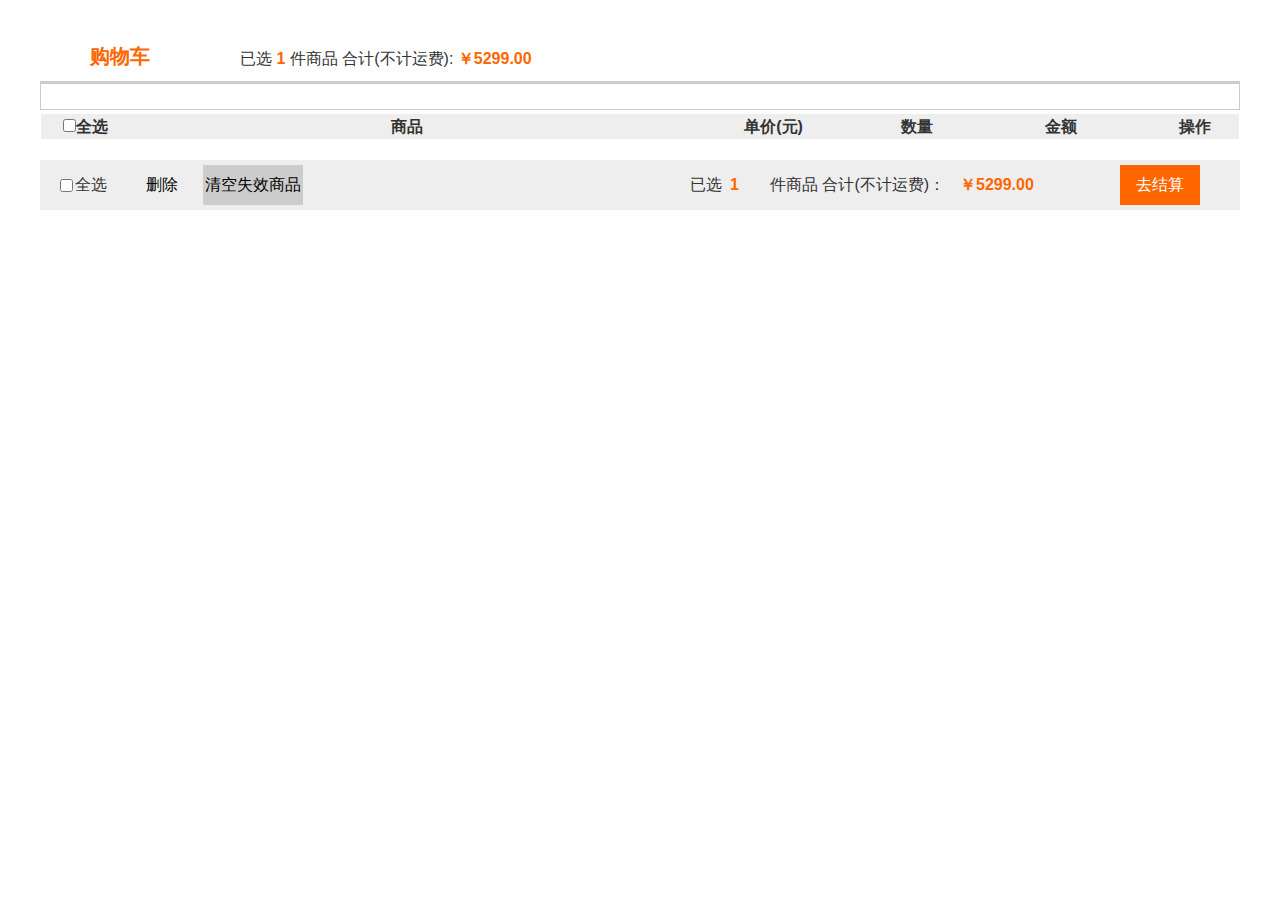
<file: public/cart.html>
<!DOCTYPE html>
<html lang="en">
<head>
	<meta charset="UTF-8">
	<meta name="viewport" content="width=device-width, initial-scale=1.0">
	<meta http-equiv="X-UA-Compatible" content="ie=edge">
	<title>Document</title>
  <link href="./AmazeUI-2.4.2/assets/css/amazeui.css" rel="stylesheet" type="text/css" />
	<link rel="stylesheet" href="./css/cart.css">
	<link rel="stylesheet" href="./css/base.css">

</head>
<body>
	<header id="header"></header>
		
	<div class="cart-all">
		<div class="cart-top">
			<h5>购物车</h5>
			<nav>
				<span>已选</span>
				<span>1</span>
				<span>件商品 合计(不计运费):</span>
				<span>￥5299.00</span>
			</nav>
		</div>
		<table id="cart" class="table">
			<thead>
				<tr>
					<th>
						<input type="checkbox"><span>全选</span>
					</th>
					<th>商品</th>
					<th>单价(元)</th>
					<th>数量</th>
					<th>金额</th>
					<th>操作</th>
				</tr>
			</thead>
		</table>
		<div class="table-list" id="table-list">
		<!--<div class="table-item1" id="table-item1">
				<div>
					<input type="checkbox">
				</div>
				<div class="table-product">
						<a href="#">
							<img src="./images/01_small.jpg" alt="">
						</a>
					<div class="cart-details">
						<a href="#">戴尔DELL灵越燃7000 R1525S 14.0英寸轻薄窄边框笔记本电脑(i5-7200U 4G 128GSSD+500G 940MX 2G独显 FHD)银
						<p>
							<span>
								规格:
							</span>
							<span>
								【流光银】i5-7200u 4G 128 500G
							</span>
						</p>
						</a>
					</div>
					<div class="cart-price">
						<h6>悦桔专享价</h6>
						<P>￥5299.00</P>
					</div>
					<div class="cart-button">
						<button type="button">-</button>
						<input type="text" value="1">
						<button type="button">+</button>
					</div>
					<div class="cart-sum">
						<span>￥5299.00</span>
					</div>
					<div class="cart-delete">
						<a href="#">删除</a>
					</div>
				</div>
			</div>-->
			</div>	
		<div id="cart-footer" class="cart-footer">
			<span>
				<input type="checkbox"><span>全选</span>
				<a href="#">删除</a>
				<a href="#">清空失效商品</a>
			</span>
			<nav>
				<span>已选</span>
				<span>1</span>
				<span>件商品 合计(不计运费)：</span>
				<span>￥5299.00</span>
			</nav>
			<a href="#">去结算</a>
		</div>
	</div>



	<footer id="footer"></footer>
  <script src="./js/jquery-1.11.3.js"></script>
  <script src="js/header.js"></script>
	<script src="js/footer.js"></script>
	<script src="js/cart.js"></script>

</body>
</html>
</file>
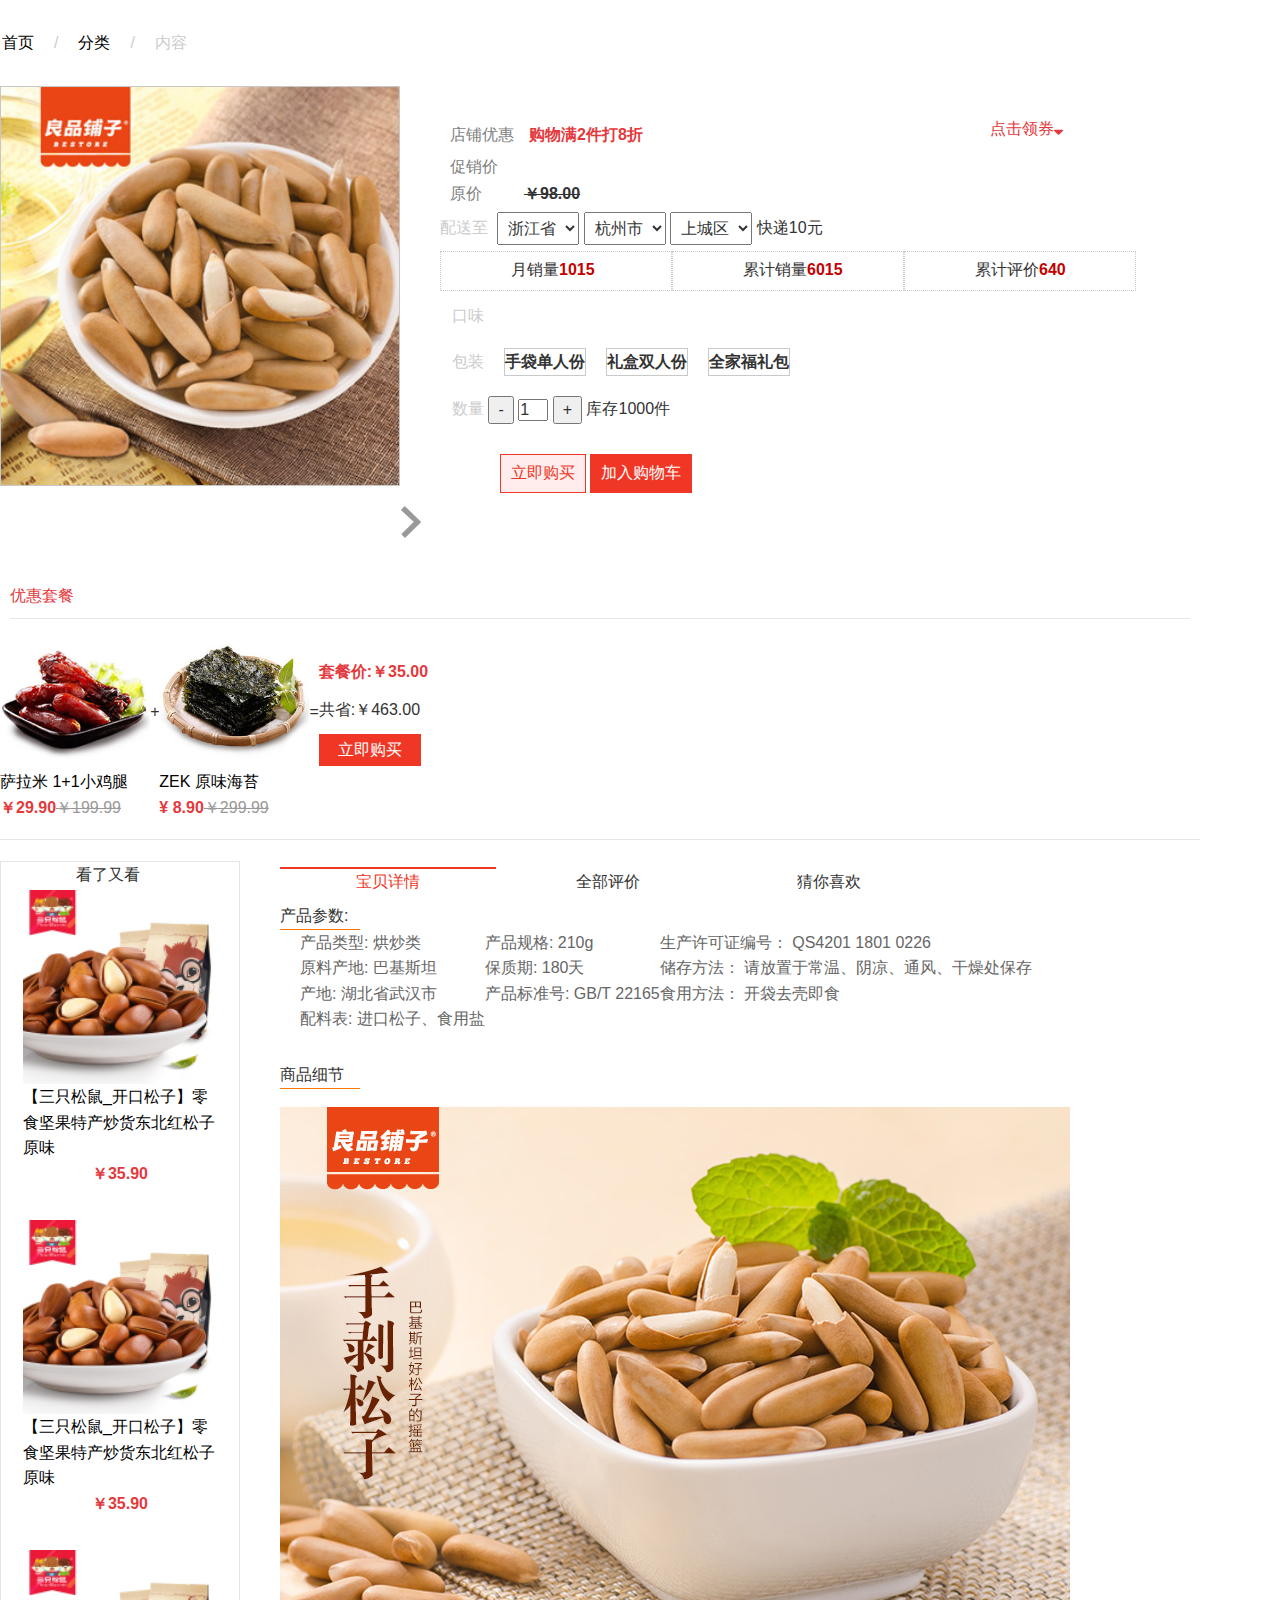
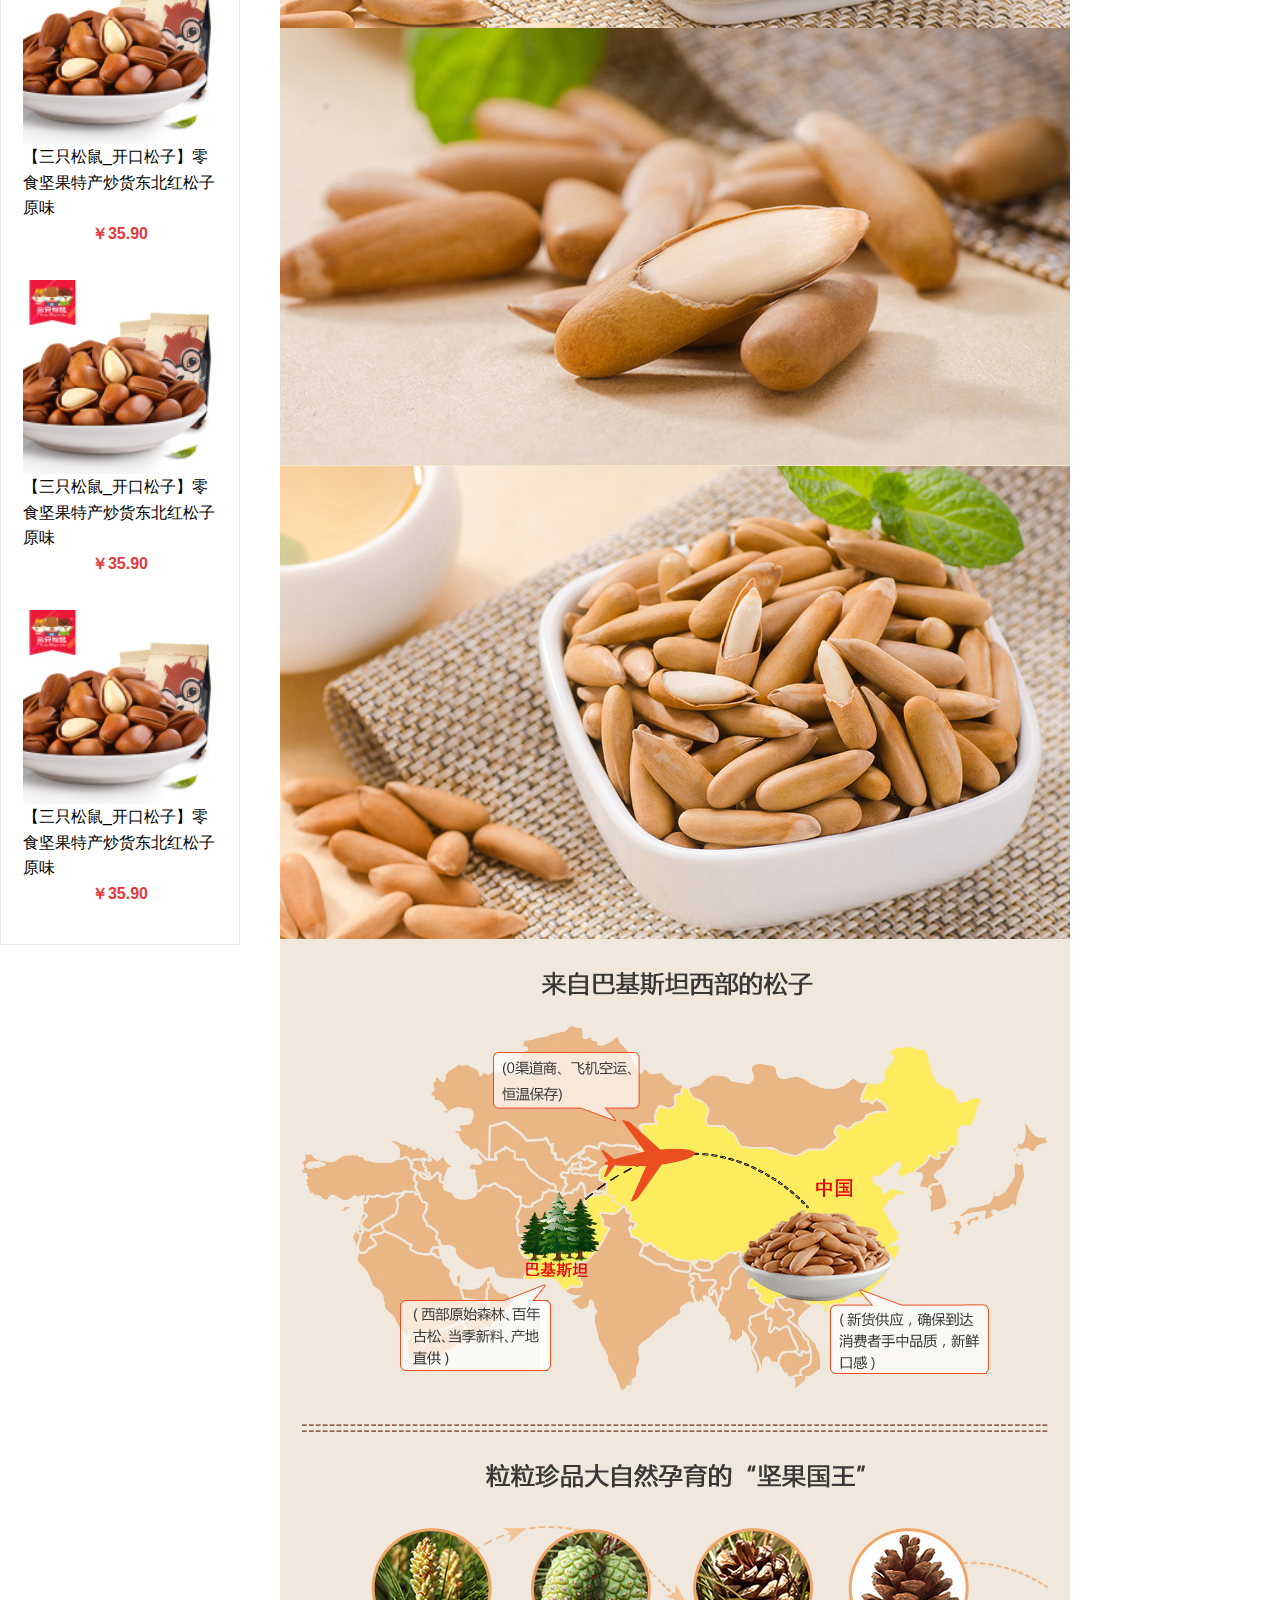
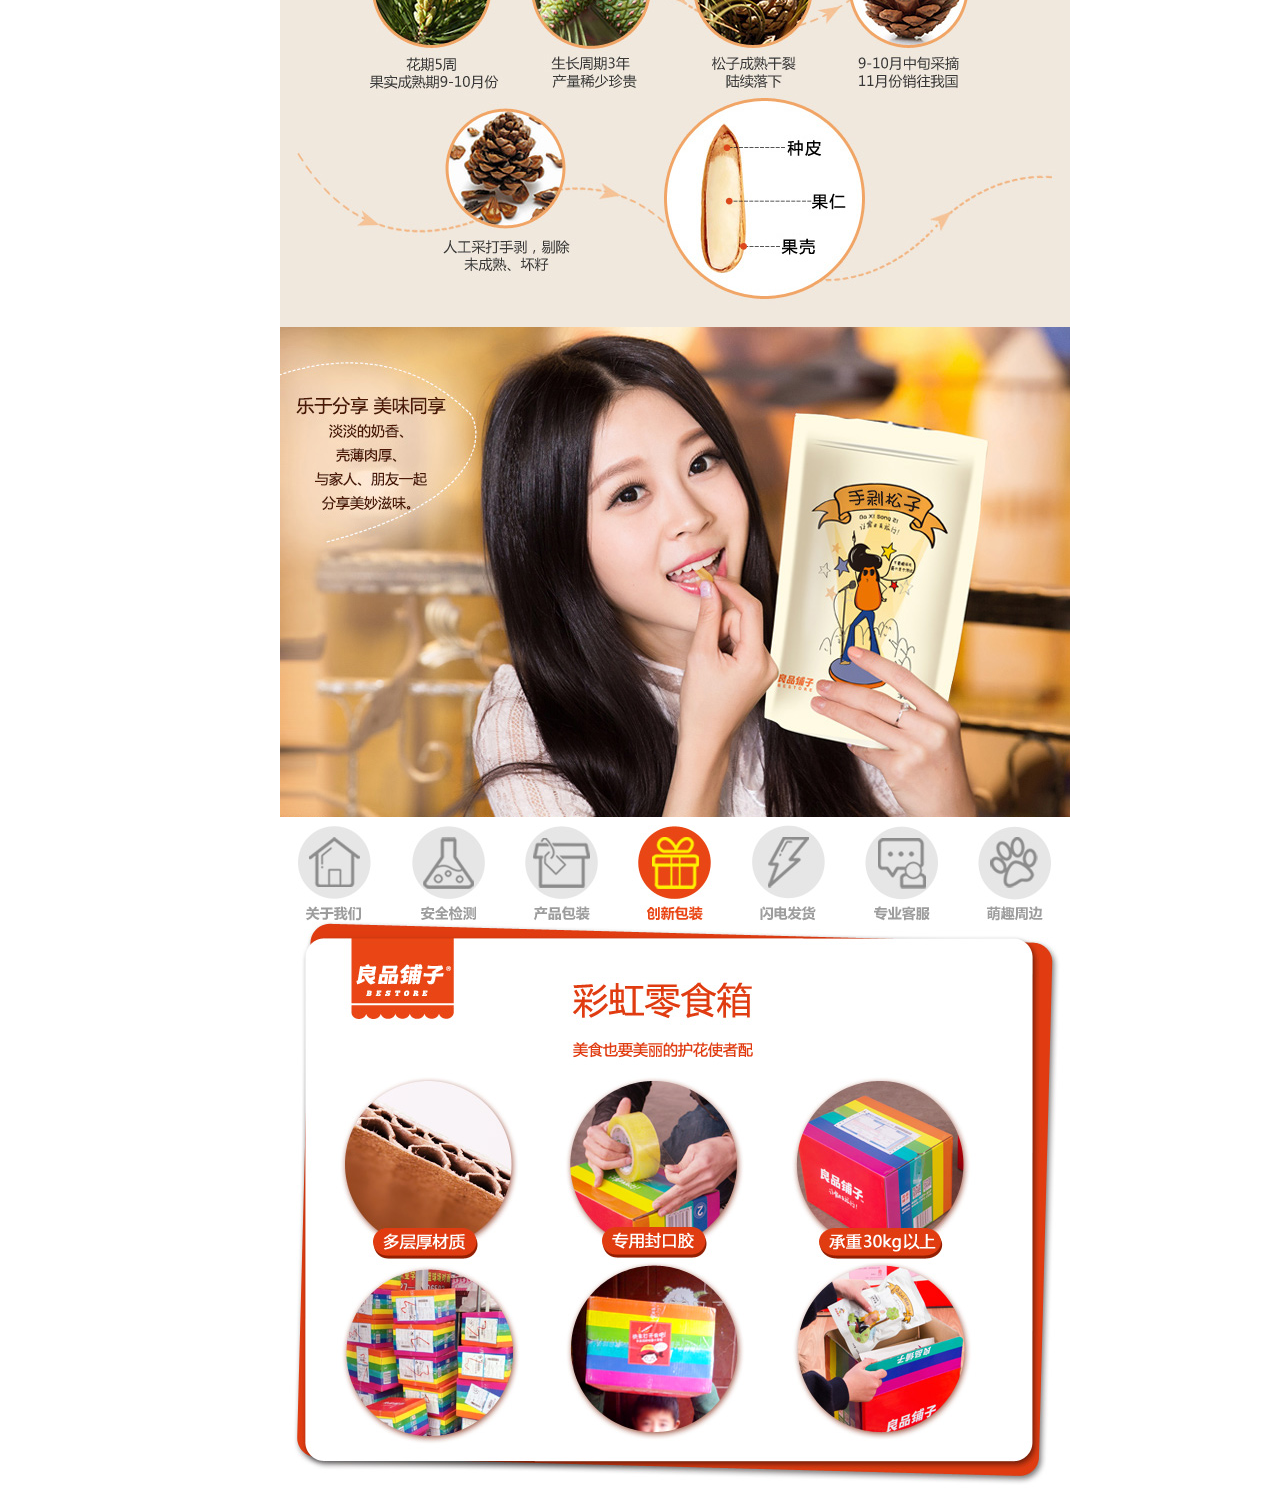
<file: public/introduction.html>
<!DOCTYPE html>
<html lang="en">
<head>
  <meta charset="UTF-8">
  <meta name="viewport" content="width=device-width, initial-scale=1.0">
  <meta http-equiv="X-UA-Compatible" content="ie=edge">
  <title>商品详情页</title>
  <link href="./AmazeUI-2.4.2/assets/css/amazeui.css" rel="stylesheet" type="text/css" />
  <link rel="stylesheet" href="./css/introduction.css">
		<link rel="stylesheet" href="./css/base.css">
</head>
<body>
    <header id="header">
    </header>
    <div class="intro-list">
      <ol>
        <li><a href="#">首页</a></li>
        <li><a href="#">分类</a></li>
        <li><a href="#">内容</a></li>
      </ol>
    </div>
    <div class="intro-all">
      <div class="intro-left" id="intro-img">
        <div class="img-md"> 
          <img src="./images/01_mid.jpg" alt="">
        </div>
        <div id="mask" class="d-none"></div>
        <div id="super-mask"></div>
        <div class="img-lg d-none" id="div-lg">
         <!--<img src="./images/01.jpg" alt="" class="img-large">-->
        </div>
        <img src="images/hover-prev.png" alt="" class="prev">
        <div class="img-list">
          <div>
            <!--<img src="images/01_small.jpg" data-md="images/01_mid.jpg" data-lg="images/01_big.jpg">-->
          </div>
        </div>
        <img src="images/hover-next.png" alt="" class="next">
      </div>
      <div class="intro-right" id="details">
        <div class="intro-right-title"></div>
        <div class="intro-right-main">
          <div><span>店铺优惠</span><b>购物满2件打8折</b></div> 
          <div><span>促销价</span><b></b></div>
          <div><span>原价</span><b>￥98.00</b></div>
          <div class="intro-select"><span>配送至</span>
            <select name="" id="">
              <option value="a">浙江省</option>
              <option value="b">江苏省</option>
            </select>
            <select name="" id="">
              <option value="a">杭州市</option>
              <option value="b">苏州市</option>
            </select>
            <select name="" id="">
              <option value="a">上城区</option>
              <option value="b">姑苏区</option>
            </select>
            <span>快递10元</span>
          </div>
          <div class="intro-count"><span>月销量<b>1015</b></span><span>累计销量<b>6015</b></span><span>累计评价<b>640</b></span></div>
          <div class="intro-taste"><span>口味</span><span id="choose"></span></div>
          <div class="intro-leixing"><span>包装</span><b>手袋单人份</b><b>礼盒双人份</b><b>全家福礼包</b></div>
          <div class="intro-addcount"><span>数量</span>
            <input type="button" value="-">
            <input type="text" value="1" style="width:30px;">
            <input type="button" value="+">
            <span>库存1000件</span>
          </div>
          <div class="intro-quickbuy">
            <button><a href="#">立即购买</a></button>
            <button><a href="#">加入购物车</a></button>
          </div>
          <div class="intro-getticket"><a href="#">点击领券<i class="am-icon-sort-down"></i></a></div>
        </div>
      </div>
    </div>
    <!--优惠套餐-->
    <div class="match">
      <div class="match-title">优惠套餐</div>
      <div class="match-comment">
        <div class="match-com1 fl">
          <div><a href="#"><img src="./images/cp.jpg" alt=""></a></div>
          <div><a href="#">萨拉米 1+1小鸡腿</a></div>
          <div><b>￥29.90</b><span>￥199.99</span></div>
        </div>
        <div class="match-com2 fl"><i>+</i></div>
        <div class="match-com3 fl">
          <div><a href="#"><img src="./images/cp2.jpg" alt=""></a></div>
          <div><a href="#">ZEK 原味海苔</a></div>
          <div><b>¥ 8.90</b><span>￥299.99</span></div>
        </div>
        <div class="match-com4 fl"><i>=</i></div>
        <div class="match-com5 fl">
          <div><span>套餐价:</span><span>￥35.00</span></div>
          <div><span>共省:</span><span>￥463.00</span></div>
          <div><a href="#">立即购买</a></div>
        </div>
        <table class="clear"></table>
      </div>
    </div>
    <!--看了又看-->
    <div class="see-more">
      <div class="see-more-left">
        <div>看了又看</div>
        <div>
          <div><a href="#"><img src="./images/browse1.jpg" alt=""></a></div>
          <div><a href="#">【三只松鼠_开口松子】零食坚果特产炒货东北红松子原味</a></div>
          <div><strong>￥35.90</strong></div>
        </div>
        <div>
          <div><a href="#"><img src="./images/browse1.jpg" alt=""></a></div>
          <div><a href="#">【三只松鼠_开口松子】零食坚果特产炒货东北红松子原味</a></div>
          <div><strong>￥35.90</strong></div>
        </div>      <div>
          <div><a href="#"><img src="./images/browse1.jpg" alt=""></a></div>
          <div><a href="#">【三只松鼠_开口松子】零食坚果特产炒货东北红松子原味</a></div>
          <div><strong>￥35.90</strong></div>
        </div>      <div>
          <div><a href="#"><img src="./images/browse1.jpg" alt=""></a></div>
          <div><a href="#">【三只松鼠_开口松子】零食坚果特产炒货东北红松子原味</a></div>
          <div><strong>￥35.90</strong></div>
        </div>      <div>
          <div><a href="#"><img src="./images/browse1.jpg" alt=""></a></div>
          <div><a href="#">【三只松鼠_开口松子】零食坚果特产炒货东北红松子原味</a></div>
          <div><strong>￥35.90</strong></div>
        </div>
      </div>
      <div class="see-more-right">
        <div class="see-more-title">
          <span>宝贝详情</span>
          <span>全部评价</span>
          <span>猜你喜欢</span>
        </div>
        <div class="see-more-product">
          <div>产品参数:</div>
          <div class="fl">
            <div>产品类型:&nbsp;烘炒类</div>
            <div>原料产地:&nbsp;巴基斯坦</div>
            <div>产地:&nbsp;湖北省武汉市</div>
            <div>配料表:&nbsp;进口松子、食用盐</div>
          </div>
          <div class="fl">
            <div>产品规格:&nbsp;210g</div>
            <div>保质期:&nbsp;180天</div>
            <div>产品标准号:&nbsp;GB/T 22165</div>
          </div>
          <div class="fl">
            <div>生产许可证编号：&nbsp;QS4201 1801 0226</div>
            <div>储存方法：&nbsp;请放置于常温、阴凉、通风、干燥处保存 </div>
            <div>食用方法：&nbsp;开袋去壳即食</div>
          </div>
          <div class="product-details">
            <div>商品细节</div>
            <div>
              <img src="./images/tw1.jpg" />
              <img src="./images/tw2.jpg" />
              <img src="./images/tw3.jpg" />
              <img src="./images/tw4.jpg" />
              <img src="./images/tw5.jpg" />
              <img src="./images/tw6.jpg" />
              <img src="./images/tw7.jpg" />
            </div>
          </div>
          <table class="clear"></table>
        </div>
      </div>
    </div> 
    <script src="js/jquery-1.11.3.js"></script>
    <script src="js/header.js"></script>
    <script src="js/details.js"></script>
</body>
</html>
</file>
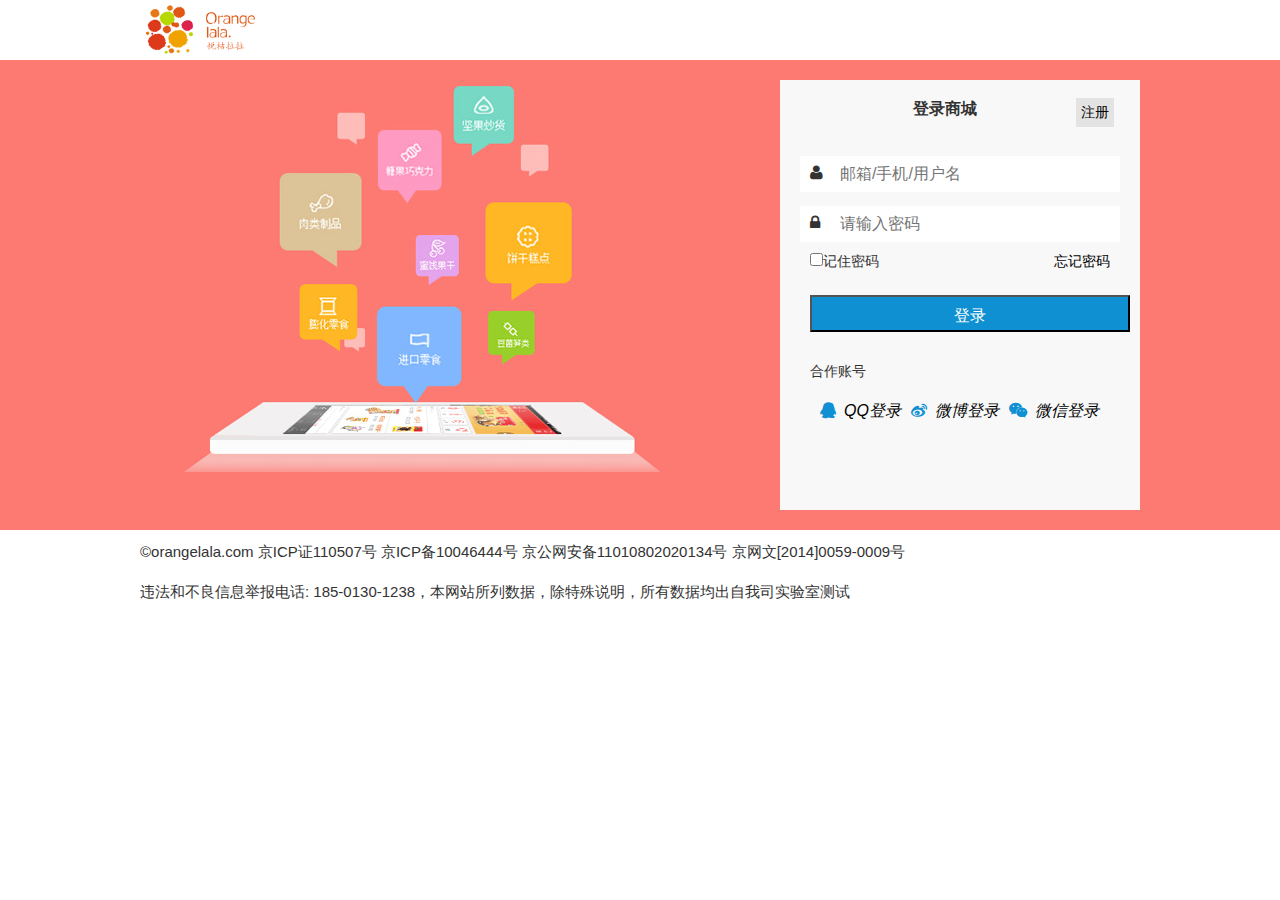
<file: public/login.html>
<!DOCTYPE html>
<html lang="en">
<head>
  <meta charset="UTF-8">
  <meta name="viewport" content="width=device-width, initial-scale=1.0">
  <meta http-equiv="X-UA-Compatible" content="ie=edge">
  <title>登录</title>
  <link rel="stylesheet" href="./css/login.css">
  <link rel="stylesheet" href="./AmazeUI-2.4.2/assets/css/amazeui.css" />
		<link rel="stylesheet" href="./css/base.css">
</head>
<body>
  <div class="top"><a href=""><img src="./images/logobig.png" alt=""></a></div>
  <div class="middle">
    <div class="middle-two">
      <div class="middle-left fl">
        <img src="./images/big.jpg" alt="">
        <div class="clear"></div>
      </div>
      <div class="middle-right fr">
        <h3 class="middle-login fr">登录商城<a href="#" class="fr">注册</a></h3>
        <div class="clear"></div>
        <div class="middle-form">
          <form>
            <div class="user-name">
              <label for="user"><i class="am-icon-user"></i></label>
              <input type="text" id="user" placeholder="邮箱/手机/用户名" class="uname" name="uname">
            </div>
            <div class="user-pass">
              <label for="password"><i class="am-icon-lock"></i></label>
              <input type="password" id="password" placeholder="请输入密码" class="upwd" name="upwd">
            </div>
          </form>
        </div>
        <div class="middle-upwd">
          <label for="remember-me"><input type="checkbox" id="remember-me">记住密码</label>
          <a href="#" class="forget-upwd">忘记密码</a>
          <input type="button" value="登录" class="login">
        </div>
        <div class="partner">
          <h3>合作账号</h3>
          <div class="partner-list fl">
            <div class="fl"><a href="#"><span class="am-icon-qq"><i>QQ登录</i></span></a></div>
            <div class="fl"><a href="#"><span class="am-icon-weibo"><i>微博登录</i></span></a></div>
            <div class="fl"><a href="#"><span class="am-icon-weixin"><i>微信登录</i></span></a></div>
            <div class="clear"></div>
          </div>
        </div>
      </div>
        <div class="clear"></div>
    </div>
  </div>
  <div class="copy-bottom">&copy;orangelala.com 京ICP证110507号 京ICP备10046444号 京公网安备11010802020134号 京网文[2014]0059-0009号</div>
  <div class="copy-bottom">违法和不良信息举报电话: 185-0130-1238，本网站所列数据，除特殊说明，所有数据均出自我司实验室测试</div>
  <script src="js/jquery-3.2.1.js"></script>
  <script src="js/login.js"></script>
</body>
</html>
</file>
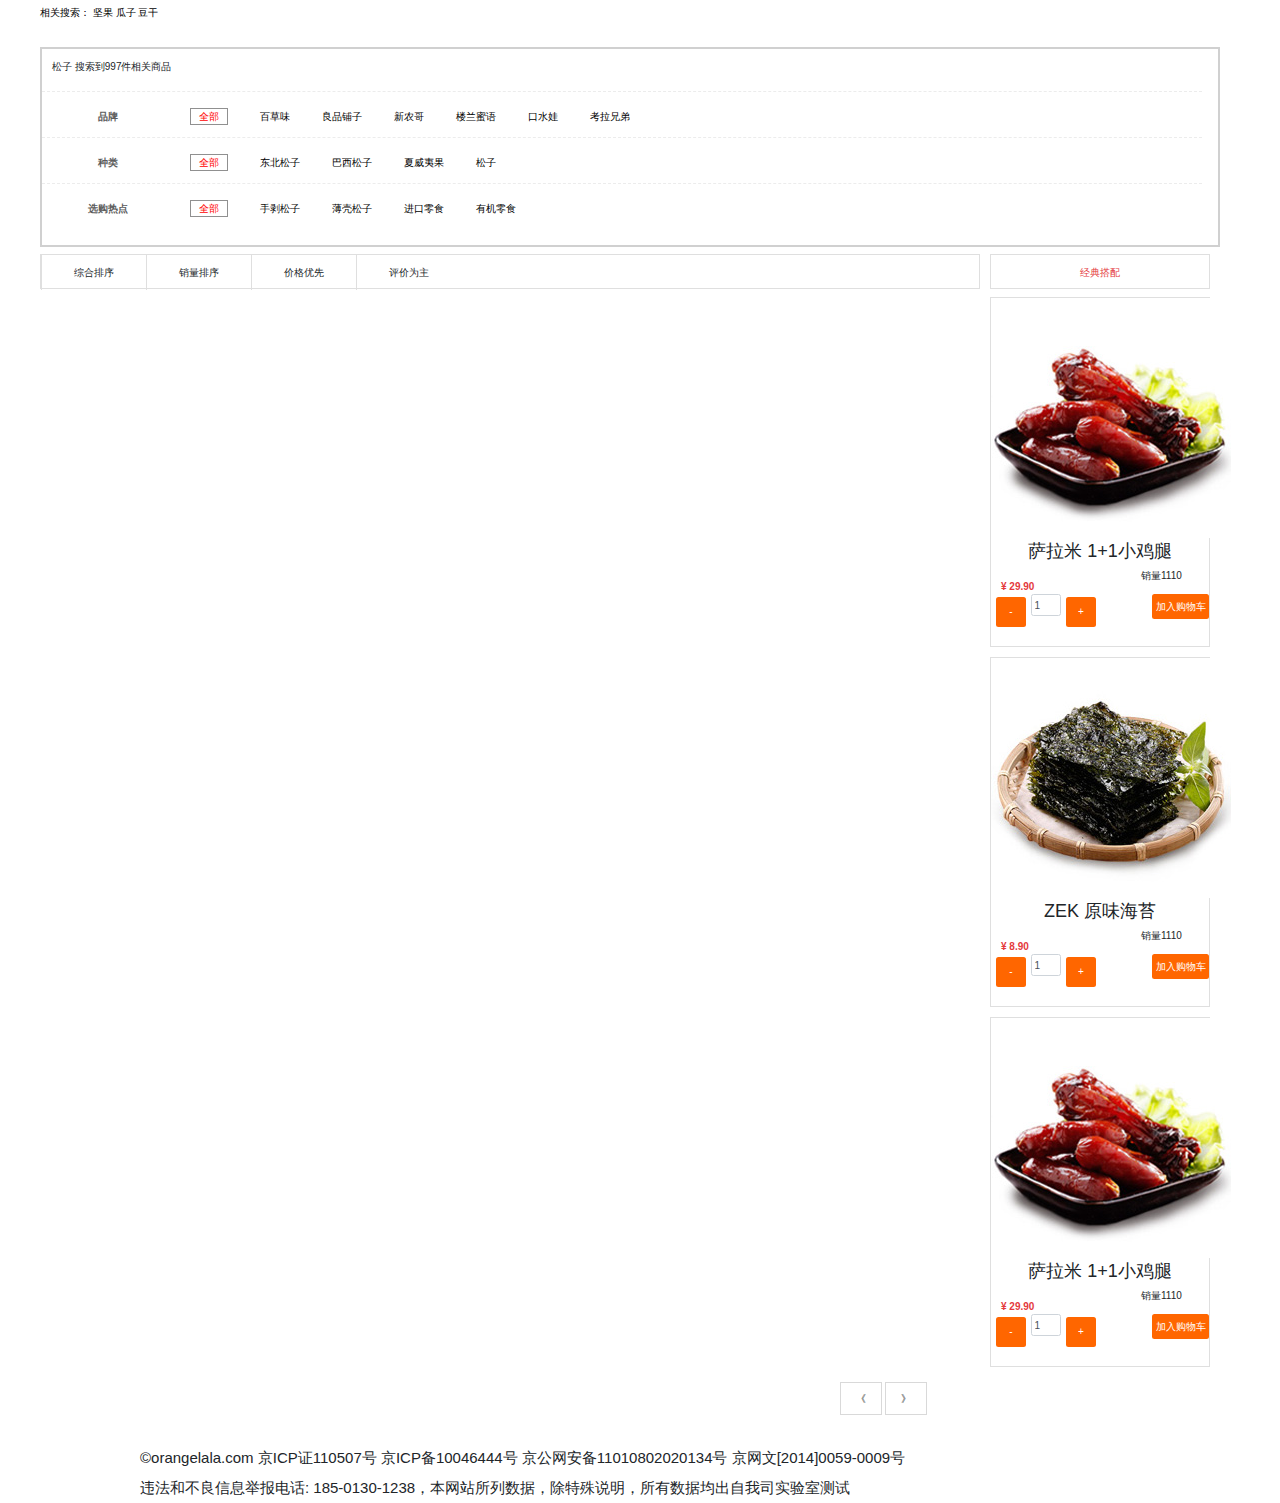
<file: public/products.html>
<!DOCTYPE html>
<html lang="en">
<head>
  <meta charset="UTF-8">
  <meta name="viewport" content="width=device-width, initial-scale=1.0">
  <meta http-equiv="X-UA-Compatible" content="ie=edge">
  <title>搜索页面</title>
  <link href="./AmazeUI-2.4.2/assets/css/amazeui.css" rel="stylesheet" type="text/css" />
  <link rel="stylesheet" href="./css/products.css">
  <link rel="stylesheet" href="./css/bootstrap.css">
		<link rel="stylesheet" href="./css/base.css">
</head>
<body>
  <header id="header"></header>
  <!--商品导航-->
  <div class=shop-nav>
    <div class="search-about">
      <span>相关搜索：</span>
      <a title="坚果" href="#">坚果</a>
      <a title="瓜子" href="#">瓜子</a>
      <a title="鸡腿" href="#">豆干</a>
    </div>
    <div class="search-select">
      <div class="search-select-1">
        <span>松子</span>
        <span>搜索到997件相关商品</span>
      </div>
      <div class="search-select-2 fl">
        <div class="search-title fl"><a href="#">品牌</a></div>
        <div class="search-list fl"><a href="#">全部</a></div>
        <div class="fl"><a href="#">百草味</a></div>
        <div class="fl"><a href="#">良品铺子</a></div>
        <div class="fl"><a href="#">新农哥</a></div>
        <div class="fl"><a href="#">楼兰蜜语</a></div>
        <div class="fl"><a href="#">口水娃</a></div>
        <div class="fl"><a href="#">考拉兄弟</a></div>
        <table class="clear"></table>
      </div>
      <div class="search-select-3 fl">
        <div class="search-title fl"><a href="#">种类</a></div>
        <div class="search-list fl"><a href="#">全部</a></div>
        <div class="fl"><a href="#">东北松子</a></div>
        <div class="fl"><a href="#">巴西松子</a></div>
        <div class="fl"><a href="#">夏威夷果</a></div>
        <div class="fl"><a href="#">松子</a></div>
        <table class="clear"></table>
      </div>
      <div class="search-select-4 fl">
        <div class="search-title fl"><a href="#">选购热点</a></div>
        <div class="search-list fl"><a href="#">全部</a></div>
        <div class="fl"><a href="#">手剥松子</a></div>
        <div class="fl"><a href="#">薄壳松子</a></div>
        <div class="fl"><a href="#">进口零食</a></div>
        <div class="fl"><a href="#">有机零食</a></div>
        <table class="clear"></table>
      </div>
      <div class="clear"></div>
    </div>
    <div class="products-shop">
      <div class="search-content-left fl">
        <div class="search-left fl">
          <div class="fl">综合排序</div>
          <div class="fl">销量排序</div>
          <div class="fl">价格优先</div>
          <div class="fl">评价为主</div>
          <table class="clear"></table>
        </div>
        <div class="content-right-all">
        <div  id="plist">
        <!--  <div class="product-detail">
            <img src="./images/imgsearch1.jpg" alt="">
            <div class="title fl">【良品铺子旗舰店】手剥松子218g 坚果炒货零食新货巴西松子包邮</div>
            <div class="price fl">
              <b>¥</b>
              <strong>56.90</strong>
            </div>
            <div class="number fl">
              销量<span>1110</span>
            </div>
            <button class="btn btn-outline-secondary p-0 border-0 fl ml-2 mt-1 my_button" type="button">-</button>
            <input type="text" class="form-control p-1 fl ml-2" value="1">
            <button class="btn btn-outline-secondary p-0 border-0 fl ml-2 mt-1 my_button" type="button">+</button>
            <a class="btn my_color float-right ml-1 pl-1 pr-1" href="#" data-lid="${lid}">加入购物车</a>
            <table class="clear"></table>
          </div>-->
        </div>
        <div class="content-right">
          <div class="search-right fr">
            <div class="fr">经典搭配</div>
            <table class="clear"></table>
          </div>
          <table class="clear"></table>
        </div>     
        <div class="product-detail2">
            <img src="./images/cp.jpg" />
            <div class="check-title">萨拉米 1+1小鸡腿</div>
            <div class="price fl">
              <b>¥</b>
              <strong>29.90</strong>
            </div>
            <div class="number fl">
              销量<span>1110</span>
            </div>
            <button class="btn btn-outline-secondary p-0 border-0 fl ml-2 mt-1 my_button" type="button">-</button>
            <input type="text" class="form-control p-1 fl ml-2" value="1">
            <button class="btn btn-outline-secondary p-0 border-0 fl ml-2 mt-1 my_button" type="button">+</button>
            <a class="btn my_color float-right ml-1 pl-1 pr-1" href="#" data-lid="${lid}">加入购物车</a>
            <table class="clear"></table>
        </div>
        <div class="product-detail3">
            <img src="./images/cp2.jpg" />
            <div class="check-title">ZEK 原味海苔</div>
            <div class="price fl">
              <b>¥</b>
              <strong>8.90</strong>
            </div>
            <div class="number fl">
              销量<span>1110</span>
            </div>
            <button class="btn btn-outline-secondary p-0 border-0 fl ml-2 mt-1 my_button" type="button">-</button>
            <input type="text" class="form-control p-1 fl ml-2" value="1">
            <button class="btn btn-outline-secondary p-0 border-0 fl ml-2 mt-1 my_button" type="button">+</button>
            <a class="btn my_color float-right ml-1 pl-1 pr-1" href="#" data-lid="${lid}">加入购物车</a>
            <table class="clear"></table>
        </div>
        <div class="product-detail4">
          <img src="./images/cp.jpg" />
          <div class="check-title">萨拉米 1+1小鸡腿</div>
          <div class="price fl">
            <b>¥</b>
            <strong>29.90</strong>
          </div>
          <div class="number fl">
            销量<span>1110</span>
          </div>
          <button class="btn btn-outline-secondary p-0 border-0 fl ml-2 mt-1 my_button" type="button">-</button>
          <input type="text" class="form-control p-1 fl ml-2" value="1">
          <button class="btn btn-outline-secondary p-0 border-0 fl ml-2 mt-1 my_button" type="button">+</button>
          <a class="btn my_color float-right ml-1 pl-1 pr-1" href="#" data-lid="${lid}">加入购物车</a>
          <table class="clear"></table>
        </div>
        </div>
      <table class="clear"></table>
    </div>
    <table class="clear"></table>
    <div class="page fr" id="my_page">
      <span><a href="#">《</a></span>
 <!-- <span><a href="">1</a></span>
      <span><a href="">2</a></span>
      <span><a href="">3</a></span>
      <span><a href="">4</a></span>
      <span><a href="">5</a></span> -->
      <span><a href="#">》</a></span>
    </div>
  </div>
    	<!-- fixed搜索框 -->
	<div class="fixed-search" id="toTop">
		<div class="search-box clear">
			<a href="#"><img src="./images/logo222.png" alt=""></a>
			<div class="search-frame">
				<input type="text" id="search" placeholder="搜索...">
				<input type="button" value="搜索">
			</div>
		</div>
  </div>
  <table class="clear"></table>
  <div class="copy-bottom">&copy;orangelala.com 京ICP证110507号 京ICP备10046444号 京公网安备11010802020134号 京网文[2014]0059-0009号</div>
  <div class="copy-bottom">违法和不良信息举报电话: 185-0130-1238，本网站所列数据，除特殊说明，所有数据均出自我司实验室测试</div>
  <script src="js/jquery-1.11.3.js"></script>
  <script src="js/header.js"></script>
  <script src="./js/search.js"></script>
  <script src="./js/product.js"></script>
</body>
</html>
</file>
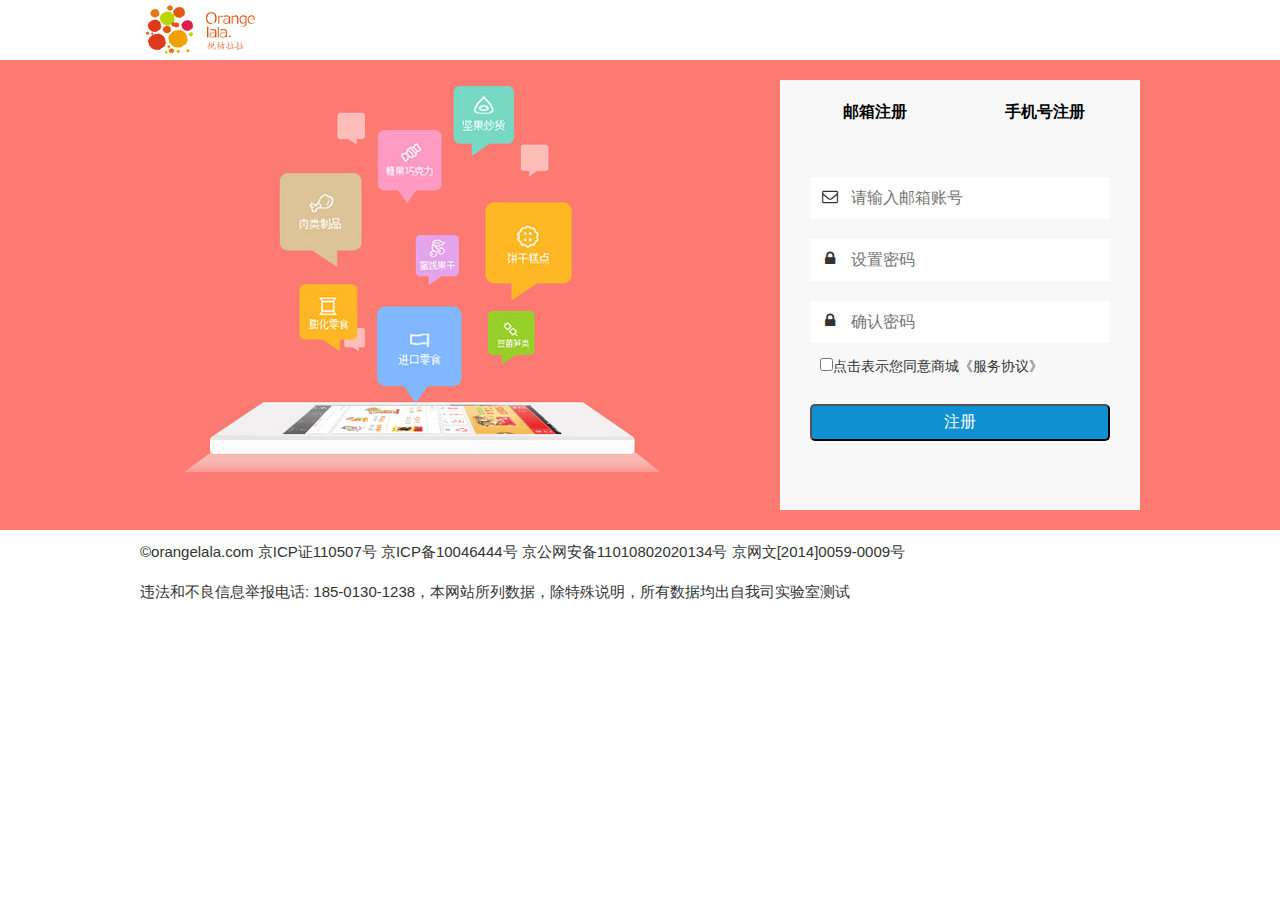
<file: public/register.html>
<!DOCTYPE html>
<html lang="en">
<head>
  <meta charset="UTF-8">
  <meta name="viewport" content="width=device-width, initial-scale=1.0">
  <meta http-equiv="X-UA-Compatible" content="ie=edge">
  <title>注册</title>
  <link rel="stylesheet" href="./css/register.css">  
  <link rel="stylesheet" href="./AmazeUI-2.4.2/assets/css/amazeui.css" />
		<link rel="stylesheet" href="./css/base.css">
</head>
<body>
  <div class="top"><a href=""><img src="./images/logobig.png" alt=""></a></div>
  <div class="middle">
    <div class="middle-two">
      <div class="middle-left fl">
        <img src="./images/big.jpg" alt="">
        <div class="clear"></div>
      </div>
      <div class="middle-right fr" id="doc-my-tabs">
        <div class="middle-right-title">
          <div class="register-email fl"><a href="#">邮箱注册</a></div>
          <div class="register-phone fr"><a href="#">手机号注册</a></div>
          <table class="clear"></table>
        </div>
        <div class="middle-right-center-email">
          <div class="middle-input">
            <form method="post">
            <div class="reg-email">
              <label for="email"><i class="am-icon-envelope-o"></i></label>
              <input type="email" name="" id="email" placeholder="请输入邮箱账号">
            </div>
            <div class="reg-upwd">
              <label for="password"><i class="am-icon-lock"></i></label>
              <input type="password" name="" id="password1" placeholder="设置密码">
            </div>
            <div class="reg-rupwd">
              <label for="passwordRepeat"><i class="am-icon-lock"></i></label>
              <input type="password" name="" id="passwordRepeat1" placeholder="确认密码">
            </div>
            </form>
          </div>
          <div class="float"></div>
          <div class="reg-links">
            <label for="reader-me">
              <input type="checkbox" id="reader-me"><span>点击表示您同意商城《服务协议》</span>  
            </label>
          </div>
          <div class="reg-button">
              <input type="submit" name="" value="注册">
          </div>
        </div>
        <div class="middle-right-center-phone">
          <div class="middle-input-two">
            <form method="post">
              <div class="reg-phone">
                <label for="phone"><i class="am-icon-mobile-phone"></i></label>
                <input type="tel" name="" id="phone" placeholder="请输入手机号">
              </div>
              <div class="verification">
                <label for="code"><i class="am-icon-code-fork"></i></label>
                <input type="tel" name="" id="code" placeholder="请输入验证码">
                <a href="javascript:void(0);">获取</a>
              </div>
              <div class="reg-pass">
                <label for="password"><i class="am-icon-lock"></i></label>
                <input type="password" name="" id="password" placeholder="设置密码">
              </div>
              <div class="reg-rpass">
                  <label for="passwordRepeat"><i class="am-icon-lock"></i></label>
                  <input type="password" name="" id="passwordRepeat" placeholder="确认密码">
              </div>
            </form>
          </div>
          <div class="float"></div>
          <div class="reg-links">
            <label for="reader-me">
              <input type="checkbox" id="reader-me"><span>点击表示您同意商城《服务协议》</span>  
            </label>
          </div>
          <div class="reg-button">
              <input type="submit" name="" value="注册">
          </div>
        </div>  
        <div class="clear"></div>
      </div>
    </div>
  </div>
    <div class="copy-bottom">&copy;orangelala.com 京ICP证110507号 京ICP备10046444号 京公网安备11010802020134号 京网文[2014]0059-0009号</div>
    <div class="copy-bottom">违法和不良信息举报电话: 185-0130-1238，本网站所列数据，除特殊说明，所有数据均出自我司实验室测试</div>
  <script src=./js/jquery-1.11.3.js></script>
  <script src=./js/register.js></script>
  </body>
  </html>
</file>
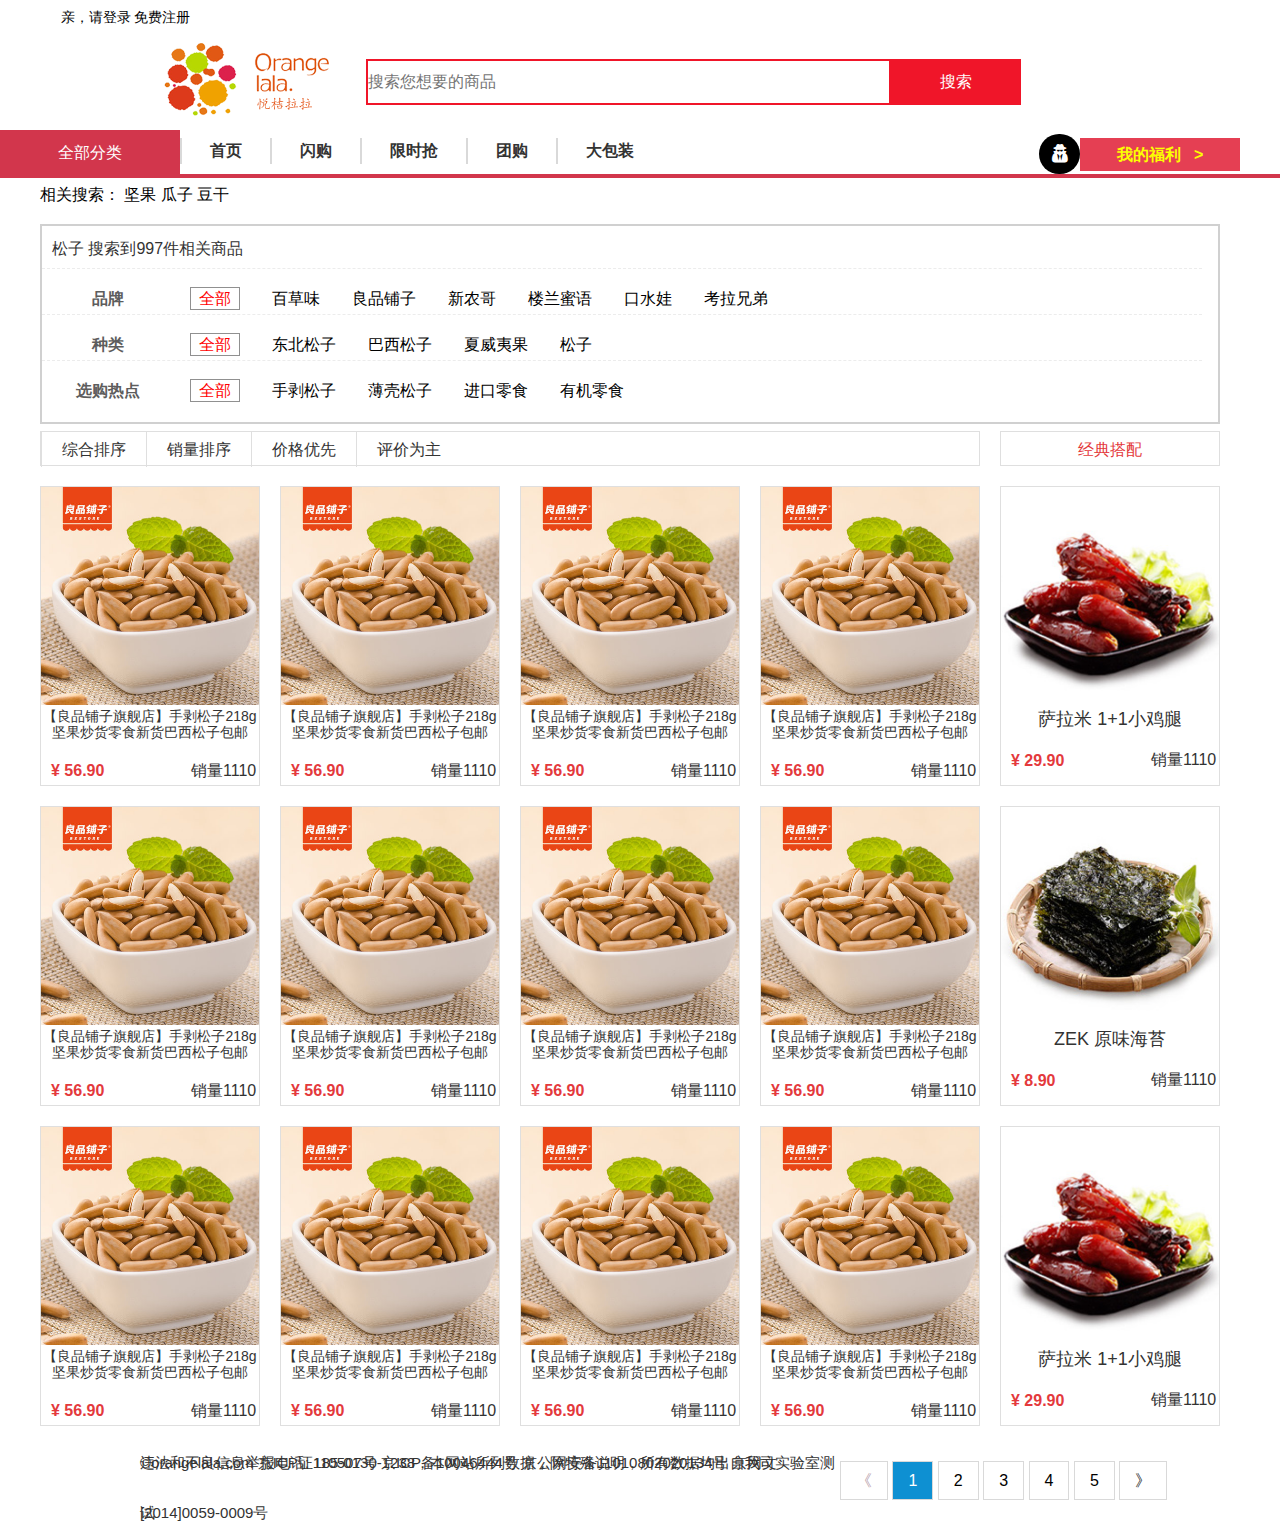
<file: public/search.html>
<!DOCTYPE html>
<html lang="en">
<head>
  <meta charset="UTF-8">
  <meta name="viewport" content="width=device-width, initial-scale=1.0">
  <meta http-equiv="X-UA-Compatible" content="ie=edge">
  <title>搜索页面</title>
  <link href="./AmazeUI-2.4.2/assets/css/amazeui.css" rel="stylesheet" type="text/css" />
  <link rel="stylesheet" href="./css/search.css">
		<link rel="stylesheet" href="./css/base.css">
</head>
<body>
  <!--top顶部导航栏-->
  <div class="top-1">
    <div class="top-left fl">
      <div class="fl"><a href="">亲，请登录</a></div>
      <div class="fl"><a href="">免费注册</a></div>
      <div class="clear"></div>
    </div>
    <div class="top-right fr">
      <div class="fl"><a href="">商城首页</a></div>
      <div class="fl"><a href=""><i class="am-icon-user"></i>个人中心</a></div>
      <div class="fl"><a href=""><i class="am-icon-shopping-cart"></i>购物车</a></div>
      <div class="fl"><a href=""><i class="am-icon-heart"></i>收藏夹</a></div>
      <div class="clear"></div>
    </div>
  </div>
  <!--悬浮搜索框-->
  <div class="nav">
    <div class="nav-img fl"><img src="./images/logobig.png" alt=""></div>
    <div class="nav-search fl">
      <input type="text fr" placeholder="搜索您想要的商品">
      <input type="submit fr" value="搜索">
      <div class="clear"></div>
    </div>
    <div class="clear"></div>
  </div>
  <!--商品导航-->
  <div class=shop-nav>
    <div class="nav-title fl">全部分类</div>
    <div class="nav-choose">
      <div class="fl">首页</div>
      <div class="fl">闪购</div>
      <div class="fl">限时抢</div>
      <div class="fl">团购</div>
      <div class="fl">大包装</div>
      <div class="fr">我的福利&nbsp;&nbsp;&nbsp;&gt;</div>
      <div class="am-icon-user-secret fr"></div>     
      <div class="clear"></div>
      <b class="line"></b>
    </div>
    <div class="search-about">
      <span>相关搜索：</span>
      <a title="坚果" href="#">坚果</a>
      <a title="瓜子" href="#">瓜子</a>
      <a title="鸡腿" href="#">豆干</a>
    </div>
    <div class="search-select">
      <div class="search-select-1">
        <span>松子</span>
        <span>搜索到997件相关商品</span>
      </div>
      <div class="search-select-2 fl">
        <div class="search-title fl"><a href="#">品牌</a></div>
        <div class="search-list fl"><a href="#">全部</a></div>
        <div class="fl"><a href="#">百草味</a></div>
        <div class="fl"><a href="#">良品铺子</a></div>
        <div class="fl"><a href="#">新农哥</a></div>
        <div class="fl"><a href="#">楼兰蜜语</a></div>
        <div class="fl"><a href="#">口水娃</a></div>
        <div class="fl"><a href="#">考拉兄弟</a></div>
        <table class="clear"></table>
      </div>
      <div class="search-select-3 fl">
        <div class="search-title fl"><a href="#">种类</a></div>
        <div class="search-list fl"><a href="#">全部</a></div>
        <div class="fl"><a href="#">东北松子</a></div>
        <div class="fl"><a href="#">巴西松子</a></div>
        <div class="fl"><a href="#">夏威夷果</a></div>
        <div class="fl"><a href="#">松子</a></div>
        <table class="clear"></table>
      </div>
      <div class="search-select-4 fl">
        <div class="search-title fl"><a href="#">选购热点</a></div>
        <div class="search-list fl"><a href="#">全部</a></div>
        <div class="fl"><a href="#">手剥松子</a></div>
        <div class="fl"><a href="#">薄壳松子</a></div>
        <div class="fl"><a href="#">进口零食</a></div>
        <div class="fl"><a href="#">有机零食</a></div>
        <table class="clear"></table>
      </div>
      <div class="clear"></div>
    </div>
    <div class="products-shop">
      <div class="search-content-left fl">
        <div class="search-left fl">
          <div class="fl">综合排序</div>
          <div class="fl">销量排序</div>
          <div class="fl">价格优先</div>
          <div class="fl">评价为主</div>
          <table class="clear"></table>
        </div>
        <div class="product-detail fl">
          <img src="./images/imgsearch1.jpg" alt="">
          <div class="title fl">【良品铺子旗舰店】手剥松子218g 坚果炒货零食新货巴西松子包邮</div>
          <div class="price fl">
            <b>¥</b>
            <strong>56.90</strong>
          </div>
          <div class="number fl">
            销量<span>1110</span>
          </div>
          <table class="clear"></table>
        </div>
        <div class="product-detail fl">
            <img src="./images/imgsearch1.jpg" alt="">
            <div class="title fl">【良品铺子旗舰店】手剥松子218g 坚果炒货零食新货巴西松子包邮</div>
            <div class="price fl">
              <b>¥</b>
              <strong>56.90</strong>
            </div>
            <div class="number fl">
                销量<span>1110</span>
            </div>
            <table class="clear"></table>
        </div>
        <div class="product-detail fl">
            <img src="./images/imgsearch1.jpg" alt="">
            <div class="title fl">【良品铺子旗舰店】手剥松子218g 坚果炒货零食新货巴西松子包邮</div>
            <div class="price fl">
              <b>¥</b>
              <strong>56.90</strong>
            </div>
            <div class="number fl">
                销量<span>1110</span>
            </div>
            <table class="clear"></table>
        </div>
        <div class="product-detail fl">
            <img src="./images/imgsearch1.jpg" alt="">
            <div class="title fl">【良品铺子旗舰店】手剥松子218g 坚果炒货零食新货巴西松子包邮</div>
            <div class="price fl">
              <b>¥</b>
              <strong>56.90</strong>
            </div>
            <div class="number fl">
                销量<span>1110</span>
            </div>
            <table class="clear"></table>
        </div>
        <div class="product-detail fl">
            <img src="./images/imgsearch1.jpg" alt="">
            <div class="title fl">【良品铺子旗舰店】手剥松子218g 坚果炒货零食新货巴西松子包邮</div>
            <div class="price fl">
              <b>¥</b>
              <strong>56.90</strong>
            </div>
            <div class="number fl">
                销量<span>1110</span>
            </div>
            <table class="clear"></table>
        </div>
        <div class="product-detail fl">
            <img src="./images/imgsearch1.jpg" alt="">
            <div class="title fl">【良品铺子旗舰店】手剥松子218g 坚果炒货零食新货巴西松子包邮</div>
            <div class="price fl">
              <b>¥</b>
              <strong>56.90</strong>
            </div>
            <div class="number fl">
                销量<span>1110</span>
            </div>
            <table class="clear"></table>
        </div>
        <div class="product-detail fl">
            <img src="./images/imgsearch1.jpg" alt="">
            <div class="title fl">【良品铺子旗舰店】手剥松子218g 坚果炒货零食新货巴西松子包邮</div>
            <div class="price fl">
              <b>¥</b>
              <strong>56.90</strong>
            </div>
            <div class="number fl">
                销量<span>1110</span>
            </div>
            <table class="clear"></table>
        </div>
        <div class="product-detail fl">
            <img src="./images/imgsearch1.jpg" alt="">
            <div class="title fl">【良品铺子旗舰店】手剥松子218g 坚果炒货零食新货巴西松子包邮</div>
            <div class="price fl">
              <b>¥</b>
              <strong>56.90</strong>
            </div>
            <div class="number fl">
                销量<span>1110</span>
            </div>
            <table class="clear"></table>
        </div>
        <div class="product-detail fl">
            <img src="./images/imgsearch1.jpg" alt="">
            <div class="title fl">【良品铺子旗舰店】手剥松子218g 坚果炒货零食新货巴西松子包邮</div>
            <div class="price fl">
              <b>¥</b>
              <strong>56.90</strong>
            </div>
            <div class="number fl">
                销量<span>1110</span>
            </div>
            <table class="clear"></table>
        </div>
        <div class="product-detail fl">
            <img src="./images/imgsearch1.jpg" alt="">
            <div class="title fl">【良品铺子旗舰店】手剥松子218g 坚果炒货零食新货巴西松子包邮</div>
            <div class="price fl">
              <b>¥</b>
              <strong>56.90</strong>
            </div>
            <div class="number fl">
                销量<span>1110</span>
            </div>
            <table class="clear"></table>
        </div>
        <div class="product-detail fl">
            <img src="./images/imgsearch1.jpg" alt="">
            <div class="title fl">【良品铺子旗舰店】手剥松子218g 坚果炒货零食新货巴西松子包邮</div>
            <div class="price fl">
              <b>¥</b>
              <strong>56.90</strong>
            </div>
            <div class="number fl">
                销量<span>1110</span>
            </div>
            <table class="clear"></table>
        </div>
        <div class="product-detail fl">
            <img src="./images/imgsearch1.jpg" alt="">
            <div class="title fl">【良品铺子旗舰店】手剥松子218g 坚果炒货零食新货巴西松子包邮</div>
            <div class="price fl">
              <b>¥</b>
              <strong>56.90</strong>
            </div>
            <div class="number fl">
                销量<span>1110</span>
            </div>
            <table class="clear"></table>
        </div>        
        <table class="clear"></table>
      </div>
      <div class="content-right fr">
        <div class="search-right fr">
          <div class="fr">经典搭配</div>
          <table class="clear"></table>
        </div>
        <table class="clear"></table>
      </div>     
      <div class="product-detail fr">
          <img src="./images/cp.jpg" />
          <div class="check-title">萨拉米 1+1小鸡腿</div>
          <div class="price fl">
            <b>¥</b>
            <strong>29.90</strong>
          </div>
          <div class="number fl">
            销量<span>1110</span>
          </div>
          <table class="clear"></table>
      </div>
      <div class="product-detail fr">
          <img src="./images/cp2.jpg" />
          <div class="check-title">ZEK 原味海苔</div>
          <div class="price fl">
            <b>¥</b>
            <strong>8.90</strong>
          </div>
          <div class="number fl">
            销量<span>1110</span>
          </div>
          <table class="clear"></table>
      </div>
      <div class="product-detail fr">
          <img src="./images/cp.jpg" />
          <div class="check-title">萨拉米 1+1小鸡腿</div>
          <div class="price fl">
            <b>¥</b>
            <strong>29.90</strong>
          </div>
          <div class="number fl">
            销量<span>1110</span>
          </div>
          <table class="clear"></table>
      </div>
      <table class="clear"></table>
    </div>
    <table class="clear"></table>
    <div class="page fr">
      <span><a href="">《</a></span>
      <span><a href="">1</a></span>
      <span><a href="">2</a></span>
      <span><a href="">3</a></span>
      <span><a href="">4</a></span>
      <span><a href="">5</a></span>
      <span><a href="">》</a></span>
      <table class="clear"></table>
    </div>
  </div>
  <div class="copy-bottom">&copy;orangelala.com 京ICP证110507号 京ICP备10046444号 京公网安备11010802020134号 京网文[2014]0059-0009号</div>
  <div class="copy-bottom">违法和不良信息举报电话: 185-0130-1238，本网站所列数据，除特殊说明，所有数据均出自我司实验室测试</div>
    	<!-- fixed搜索框 -->
	<div class="fixed-search" id="toTop">
		<div class="search-box clear">
			<a href="#"><img src="./images/logo222.png" alt=""></a>
			<div class="search-frame">
				<input type="text" id="search" placeholder="搜索...">
				<input type="button" value="搜索">
			</div>
		</div>
	</div>
  <script src="js/jquery-1.11.3.js"></script>
  <script src="js/header.js"></script>
</body>
</html>
</file>
<file: public/css/cart.css>
.cart-all{
  width:1200px;
  margin:auto;
  position: relative;
  top:40px;
  left:0px;
}
.cart-top{
  width:1200px;
  margin:auto;
  padding-bottom:15px;
  border-bottom:2px solid #ccc;
}
.cart-top>h5{
  position:absolute;
  top:0px;
  left:50px;
  font-size:20px;
  color:#ff6600;
}
.cart-top>nav{
  position:relative;
  top:6px;
  left:200px;
}
.cart-top>nav>span:nth-child(2){
  font-weight:bold;
  color:#ff6600;
}
.cart-top>nav>span:nth-child(4){
  font-weight:bold;
  color:#ff6600;
}


.table{
  width:1200px;
  margin:auto;
}
.table>thead{
  background:#eee;
  border:1px solid #ccc;
}
.table>thead>tr>th:nth-child(1){
  position:relative;
  top:30px;
  left:0px;
  width:81px;
  text-align:center;
}
.table>thead>tr>th:nth-child(2){
  position:relative;
  top:30px;
  left:0px;
  width:505px;
  text-align: center;
}
.table>thead>tr>th:nth-child(3){
  position:relative;
  top:30px;
  left:0px;
  width:162px;
  text-align: center;
}
.table>thead>tr>th:nth-child(4){
  position:relative;
  top:30px;
  left:0px;
  width:100px;
  text-align: center;
}
.table>thead>tr>th:nth-child(5){
  position:relative;
  top:30px;
  left:0px;
  width:162px;
  text-align: center;
}
.table>thead>tr>th:nth-child(6){
  position:relative;
  top:30px;
  left:0px;
  width:81px;
  text-align: center;
}




.table-list{
  width:1200px;
  margin:auto;
  position:relative;
  top:50px;
  left:10px;
}
.table-item1{
  width:1200px;
  height:140px;
  margin:auto;
  position: relative;
  top:0px;
  left:-10px;
  border:1px solid #ccc;

}
.table-item1>div:nth-child(1){
  position: absolute;
  top:30px;
  left:25px;
}
.table-product>a>img{
  position: absolute;
  top:30px;
  left:150px;
}
.table-product>.cart-details{
  width:350px;
  position: absolute;
  left:250px;
  top:40px;
}
.table-product>.cart-price{
  position: absolute;
  top:20px;
  left:680px;
}
.table-product>.cart-price>h6{
  color:#ff6600;
}
.table-product>.cart-button{
  position: absolute;
  top:40px;
  left:820px;
}
.table-product>.cart-button>button{
  width:30px;
  height:30px;
  text-align:center;
  line-height: 20px;
  background:#ff6600;
  color:#fff;
}
.table-product>.cart-button>input{
  width:30px;
}
.table-product>.cart-sum{
  position:absolute;
  top:50px;
  lefT:970px;
}
.table-product>.cart-delete{
  position: absolute;;
  top:50px;
  left:1120px;
}


.cart-footer{
  width:1200px;
  margin-left:-10px;
  background:#eee;
  position: relative;
  height:50px;
  line-height:50px;
  top:50px;
  left:10px;
}
.cart-footer>span{
  position:absolute;
  top:0px;
  left:10px;
}
.cart-footer>span>input{
  position:absolute;
  top:15px;
  left:10px;
}
.cart-footer>span>span{
  position: relative;;
  top:0px;
  left:25px;
}
.cart-footer>span>a{
  position:relative;
  top:0px;
  left:60px;
}
.cart-footer>span>a:nth-child(4){
  display:inline-block;
  margin-left:20px;
  width:100px;
  height:40px;
  text-align:center;
  line-height: 40px;
  background:#ccc;
}


.cart-footer>nav>span{
  position:absolute;
  top:0px;
  left:650px;
}
.cart-footer>nav>span:nth-child(2){
  position:absolute;
  top:0px;
  left:690px;
  color:#ff6600;
  font-weight: bold;
}
.cart-footer>nav>span:nth-child(3){
  position:absolute;
  top:0px;
  left:730px;
}
.cart-footer>nav>span:nth-child(4){
  position:absolute;
  top:0px;
  left:920px;
  color:#ff6600;
  font-weight:bold;
}
.cart-footer>a{
  display:inline-block;
  position:absolute;
  top:5px;
  left:1080px;
  width:80px;
  height:40px;
  text-align: center;
  line-height: 40px;
  background:#ff6600;
  color:#fff;
}
</file>
<file: public/css/base.css>
a{text-decoration:none;}
</file>
<file: public/css/introduction.css>
*{margin:0px;padding:0px;}
a{text-decoration:none;font-family: arial,"Lantinghei SC","Microsoft Yahei";color:#000;}
.fl{float:left;}
.fr{float:right;}
.clear{clear:both;}
li{list-style: none;}
/*top*/
.top-1{width:1200px;height:35px;margin:auto;}
.top-left{width:150px;height:35px;margin-left:21px;margin-top:4px;}
.top-left>div>a{color:black;font-size:14px;}
.top-left>div:nth-child(1){padding-right:3px;}
.top-right{width:325px;height:35px;margin-top:4px;margin-right:40px;}
.top-right>div>a{color:black;font-size:14px;padding-left:12px;}
.top-right>div>a>i{padding-right:3px;}
/*nav*/
.nav{width:1000px;height:90px;margin:auto;}
.nav-img{width:200px;height:90px;margin-left:-55px;}
.nav-search{width:680px;height:90px;}
.nav-search>input:nth-child(1){width:524.8px;height:46px;line-height:46px;margin:20px 10px;border:2px solid rgb(240,21,41);outline:0px;}
.nav-search>input:nth-child(2){width:131px;height:46px;line-height:46px;background:rgb(240,21,41);color:#fff;text-align:center;border:2px solid rgb(240,21,41);margin-left:-15px;}

.shop-nav{width:1200px;height:45px;margin:auto;padding-top:5px;}
.nav-title{display:inline-block;width:180px;height:45px;background:#d2364c;color:#fff;line-height:45px;
text-align:center;margin-left:-40px;}
.nav-choose>div{font-weight:bold;text-align:center;padding:0px 28px;margin:8px 0;border-left:2px solid #D9D9D9;}
.nav-choose>div:nth-child(6),.nav-choose>div:nth-child(7){border:0px;}
.nav-choose>div:nth-child(7){display:inline-block;width:40px;height:40x;font-size:20px;border-radius:40px;
background:#000;color:#fff;line-height:40px;padding-left:13px;margin-top:4px;}
.nav-choose>div:nth-child(6){display:inline-block;width:160px;height:33px;color:#FCFF00;background:#E53F53;line-height:33px;}
.nav-choose>b{display: block;width:100%;height:4px;border-bottom:4px solid #d2364c;position: absolute;top: 174px;left:0px;z-index: 5;}

/*分类*/

.intro-list{width:100%;height:51px;}
.intro-list>ol{width:1200px;height:51px;margin:auto;padding-top:10px;position: relative;left:-90px;}
.intro-list>ol>li{float:left;padding-top:20px;padding-left:20px;}
.intro-list>ol>li:nth-child(1):after{content: "/";margin-left:20px;color:rgb(204,204,204);}
.intro-list>ol>li:nth-child(2):after{content: "/";margin-left:20px;color:rgb(204,204,204);}
.intro-list>ol>li:nth-child(3)>a{color:rgb(204,204,204);}

/*intro-all*/
.intro-all{width:1200px;height:472px;margin:auto;position:relative;left:-40px;top:30px;}
.intro-left{width:400px;height:472px;}


.intro-left>.img-md>img{width:400px;height:400px;border:1px solid #c7c7c7;}
.intro-left>.img-sm>img{border:1px solid #c7c7c7;margin-top:5px;}

.intro-right{width:720px;height:448px;position:absolute;top:5px;left:440px;}
.intro-right-title{width:700px;height:24px;font-size:20px;font-weight:bold;}
.intro-right-main{width:720px;height:424px;margin-top:12px;}
.intro-right-main>div:nth-child(1)>span{color:rgb(127,127,127);margin-left:10px;}
.intro-right-main>div:nth-child(2)>span{color:rgb(127,127,127);margin-left:10px;}
.intro-right-main>div:nth-child(3)>span{color:rgb(127,127,127);margin-left:10px;}
.intro-right-main>div:nth-child(1)>b{color:#E4393C;margin-left:15px;}
.intro-right-main>div:nth-child(2)>b{color:#c00;margin-left:22px;font-size:21px;}
.intro-right-main>div:nth-child(3)>b{text-decoration:line-through;margin-left:42px;}

.intro-select{margin-top:5px;}
.intro-select>span:nth-child(1){color:rgb(204,204,204);margin-right:5px;}
.intro-select>select{padding:6px 6px;}

.intro-count{width:700px;height:38px;}
.intro-count>span{display:inline-block;width:232px;height:40px;border:1px dotted #C9C9C9;padding-left:70px;padding-top:5px;margin-top:6px;}
.intro-count>span>b{color:#C40000;}

.intro-taste{margin:20px 12px;}
.intro-taste>span{color:rgb(204,204,204);}
.intro-taste>span>a{display:inline-block;border:1px solid #C9C9C9;margin-left:20px;font-weight:bold;}

.intro-leixing{margin:20px 12px;}
.intro-leixing>span{color:rgb(204,204,204);}
.intro-leixing>b{display:inline-block;border:1px solid #C9C9C9;margin-left:20px;}

.intro-addcount{margin:20px 12px;}
.intro-addcount>span:nth-child(1){color:rgb(204,204,204);}
.intro-addcount>input:nth-child(2){padding:3px 8px;}
.intro-addcount>input:nth-child(4){padding:3px 8px;}

.intro-quickbuy{margin-left:60px;margin-top:30px;}
.intro-quickbuy>button:nth-child(1){background:#FFEDED;color:#F03726;border:1px solid #F03726;padding:8px 10px;}
.intro-quickbuy>button:nth-child(2){background:#F03726;color:#FFF;border:1px solid #F03726;padding:8px 10px;}
.intro-quickbuy>button:nth-child(1)>a{color:#F03726;}
.intro-quickbuy>button:nth-child(2)>a{color:#FFF;}

.intro-getticket{position:absolute;top:30px;left:550px;}
.intro-getticket>a{color:#E4393C;}

/*优惠套餐*/
.match{width:1200px;height:278px;margin:auto;position: relative;;top:60px;left:-40px;}
.match-title{width:1180px;height:36px;margin:auto;color:#E4393C;border-bottom:1px solid #E6E6E6;}
.match-comment{width:1200px;height:221px;border-bottom:1px solid #E6E6E6;}

.match-com1>div:nth-child(1)>a>img{width:150px;height:150px;}
.match-com1>div:nth-child(3)>b{color:#E4393C;}
.match-com1>div:nth-child(3)>span{color:#999;text-decoration:line-through;}

.match-com2{margin-top:80px;}

.match-com3>div:nth-child(1)>a>img{width:150px;height:150px;}
.match-com3>div:nth-child(3)>b{color:#E4393C;}
.match-com3>div:nth-child(3)>span{color:#999;text-decoration:line-through;}

.match-com4{margin-top:80px;}

.match-com5{margin-top:40px;}

.match-com5>div:nth-child(1) span{color:#E4393C;font-weight:bold;}
.match-com5>div:nth-child(2){margin-top:12px;}
.match-com5>div:nth-child(3)>a{display:block;width:102px;height:32px;text-align:center;color:#FFF;background:#F03726;line-height: 32px;margin-top:12px;}


/*看了又看*/
.see-more{width:1200px;height:2500px;margin:auto;position:relative;top:60px;left:-40px;}
.see-more-left{width:240px;height:1684px;border:1px solid #E6E6E6;}
.see-more-left>div:nth-child(1){width:214px;height:28px;text-align:center;}
.see-more-left>div:nth-child(2){width:194px;height:330px;margin:auto;}
.see-more-left>div:nth-child(2)>div:nth-child(1)>a>img{width:194px;height:194px;margin:auto;}
.see-more-left>div:nth-child(2)>div:nth-child(3){text-align:center;}
.see-more-left>div:nth-child(2)>div:nth-child(3)>strong{color:#E4393C;}

.see-more-left>div:nth-child(3){width:194px;height:330px;margin:auto;}
.see-more-left>div:nth-child(3)>div:nth-child(1)>a>img{width:194px;height:194px;margin:auto;}
.see-more-left>div:nth-child(3)>div:nth-child(3){text-align:center;}
.see-more-left>div:nth-child(3)>div:nth-child(3)>strong{color:#E4393C;}

.see-more-left>div:nth-child(4){width:194px;height:330px;margin:auto;}
.see-more-left>div:nth-child(4)>div:nth-child(1)>a>img{width:194px;height:194px;margin:auto;}
.see-more-left>div:nth-child(4)>div:nth-child(3){text-align:center;}
.see-more-left>div:nth-child(4)>div:nth-child(3)>strong{color:#E4393C;}

.see-more-left>div:nth-child(5){width:194px;height:330px;margin:auto;}
.see-more-left>div:nth-child(5)>div:nth-child(1)>a>img{width:194px;height:194px;margin:auto;}
.see-more-left>div:nth-child(5)>div:nth-child(3){text-align:center;}
.see-more-left>div:nth-child(5)>div:nth-child(3)>strong{color:#E4393C;}

.see-more-left>div:nth-child(6){width:194px;height:330px;margin:auto;}
.see-more-left>div:nth-child(6)>div:nth-child(1)>a>img{width:194px;height:194px;margin:auto;}
.see-more-left>div:nth-child(6)>div:nth-child(3){text-align:center;}
.see-more-left>div:nth-child(6)>div:nth-child(3)>strong{color:#E4393C;}

.see-more-right{position:absolute;top:6px; left:280px;}
.see-more-title{width:960px;height:36px;}
.see-more-title>span{display:inline-block;width:216px;height:27px;text-align:center;}
.see-more-title>span:nth-child(1){color:#F03726;border-top:2px solid #F03726;}

.see-more-product{width:938px;height:134px;}
.see-more-product>div:nth-child(1){width:80px;border-bottom:1px solid #f70;}

.see-more-product>div:nth-child(2) div{color:#666;margin-left:20px;}
.see-more-product>div:nth-child(3) div{color:#666;}
.see-more-product>div:nth-child(4) div{color:#666;}

.product-details>div:nth-child(1){position:absolute;;top:90px;top:195px;width:80px;border-bottom:1px solid #f70;}
.product-details>div:nth-child(2){position:absolute;;top:90px;top:240px;}


.img-list{width:400px !important;height:80px;overflow: hidden !important;}
.img-list>div{width:600px !important;height:80px;}
.img-list>div>img{width: 80px;height:80px}



.prev{
  position:absolute;
  top:425px;
  left:-30px;
}
.next{
  position:absolute;
  top:425px;
  left:400px;
}



.img-lg{
  width:500px;
  height:500px;
  position:absolute;
  top:0px;
  left:400px;
  z-index:1;
}

.my-border.active{
  display: inline-block;
  color:#6c757d;
  background-color:#f5f5f5;
  border-color:#e4393c;
  border-width:2px;
}

#mask{
  width:200px; height:200px;
  background-color:#ffa;
  opacity:.5;
  position:absolute;
  top:5px;
  left:0px;
}
#super-mask{
  width:400px; height:400px;
  position:absolute;
  top:5px;
  left:0px;
}
#div-lg>img{
  position:absolute;top:5px;left:400px;
  width:500px;
  height:500px;
  border: 1px solid rgba(0, 0, 0, 0.125);
  z-index:100;
  display:none;
}

.d-none{
  display:none !important;
}
</file>
<file: public/css/login.css>
*{margin:0px;padding:0px;}
a{text-decoration:none;font-family: arial,"Lantinghei SC","Microsoft Yahei";}
.fl{float:left;}
.fr{float:right;}
.clear{clear:both;}

.top{width:100%;height:60px;max-width: 1000px;margin: auto;}
.top>a>img{height:60px;}
.middle{width:100%;height:470px;background:#fd7a72;}
.middle-two{width:100%;height:470px;max-width:1000px;margin:auto;}
.middle-right{width:360px;height:430px;background:#f8f8f8;margin-top:20px;position:relative;}
.middle-login{width:320px;height:37px;font-size:16px;text-align:center;line-height:37px;padding:10px;}
.middle-login>a{display:block;width:38px;height:29px;background:rgb(227,227,227);color:black;font-weight:normal;margin:8px 16px;;padding:0 3px;line-height:29px;font-size:14px; }
.middle-form{width:320px;height:89px;}
.user-name{width:320px;height:42px;position:absolute;top:50px;left:20px;}
.user-pass{width:320px;height:42px;position:absolute;top:100px;left:20px;}
.user-name>label>i,.user-pass>label>i{display:block;width:40px;height:40px;padding-right:10px;position:absolute;top:30px;margin-left:10px;}
.user-name>input,.user-pass>input{border:0px;width:320px;height:36px;padding-left:40px;}
.middle-upwd{width:320px;height:21px;position:absolute;top:168px;left:30px;}
.middle-upwd>label{width:90px;height:21px;font-size:14px;font-weight: normal;}
.forget-upwd{padding-left:150px;color:black;font-size:14px;}
.middle-upwd>input{display: block;width:320px;height:37px;background:#0e90d2;color:white;text-align:center;line-height:
37px;margin-top:20px;}
.partner{width:320px;height:61px;position:absolute;left:30px;top:270px;}
.partner>h3{font-weight:normal;font-size:14px;margin-top:10px;}
.partner-list{width:320px;height:42px;}
.partner-list>div>a>span{padding-left:10px;margin-top:-10px;}
.partner-list>div>a>span>i{color:black;;padding-left:8px;}
.copy-bottom{width:100%;height:30px;max-width:1000px;margin:auto;font-size:15px;margin-top:10px;}
</file>
<file: public/css/products.css>
*{margin:0px;padding:0px;}
a{text-decoration:none;font-family: arial,"Lantinghei SC","Microsoft Yahei";color:#000;}
.fl{float:left;}
.fr{float:right;}
.clear{clear:both;}
/*top*/
.top-1{width:1200px;height:35px;margin:auto;}
.top-left{width:150px;height:35px;margin-left:21px;margin-top:4px;}
.top-left>div>a{color:black;font-size:14px;}
.top-left>div:nth-child(1){padding-right:3px;}
.top-right{width:325px;height:35px;margin-top:4px;margin-right:40px;}
.top-right>div>a{color:black;font-size:14px;padding-left:12px;}
.top-right>div>a>i{padding-right:3px;}
/*nav*/
.nav{width:1000px;height:90px;margin:auto;}
.nav-img{width:200px;height:90px;margin-left:-55px;}
.nav-search{width:680px;height:90px;}
.nav-search>input:nth-child(1){width:524.8px;height:46px;line-height:46px;margin:20px 10px;border:2px solid rgb(240,21,41);outline:0px;}
.nav-search>input:nth-child(2){width:131px;height:46px;line-height:46px;background:rgb(240,21,41);color:#fff;text-align:center;border:2px solid rgb(240,21,41);
margin-left:-15px;}

.shop-nav{width:1200px;height:1300px;margin:auto;padding-top:5px;}
.nav-title{display:inline-block;width:180px;height:45px;background:#d2364c;color:#fff;line-height:45px;
text-align:center;}
.nav-choose>div{font-weight:bold;text-align:center;padding:0px 28px;margin:8px 0;border-left:2px solid #D9D9D9;}
.nav-choose>div:nth-child(6),.nav-choose>div:nth-child(7){border:0px;}
.nav-choose>div:nth-child(7){display:inline-block;width:40px;height:40x;font-size:20px;border-radius:40px;
background:#000;color:#fff;line-height:40px;padding-left:13px;margin-top:4px;}
.nav-choose>div:nth-child(6){display:inline-block;width:160px;height:33px;color:#FCFF00;background:#E53F53;line-height:33px;}
.nav-choose>b{display: block;width:100%;height:4px;border-bottom:4px solid #d2364c;position: absolute;top: 174px;left:0px;z-index: 5;}

.search-about{width:1180px;height:42px;}
.search-about>span{color:#000;}
.search-about>a{color:#000;}
.search-select{width:1180px;height:200px;border:2px solid #D0D0D0;}
.search-select-1{width:1160px;height:22px;margin:10px;}

.search-select-2{width:1160px;height:46px;border-top:1px dashed #ECECEC;}
.search-select-2>div{margin:7px 8px;padding:10px 8px;}
.search-title>a{font-weight:bold;color:#5D5D5D;display:inline-block;width:100px;height:24px;text-align:center;}
.search-list>a{color:red;border:1px solid #909090; padding:2px 8px;}
.search-select-3{width:1160px;height:46px;border-top:1px dashed #ECECEC;}
.search-select-3>div{margin:7px 8px;padding:10px 8px;}
.search-select-4{width:1160px;height:46px;border-top:1px dashed #ECECEC;}
.search-select-4>div{margin:7px 8px;padding:10px 8px;}

.product-shop{width:1200px;height:1014px;}
.search-content-left{width:960px;height:1014px;}
.search-left{width:940px;height:35px;border:1px solid #DFDFDF;margin-top:7px;}
.search-left>div{width:105px;height:35px;text-align:center;line-height:35px;border-left:1px solid #DFDFDF;}
.product-detail{width:220px;height:340px;margin-top:20px;border:1px solid #DFDFDF;text-align:center;margin-right:20px;}
.product-detail2{width:220px;height:350px;margin-top:20px;border:1px solid #DFDFDF;text-align:center;margin-right:20px;}
.product-detail3{width:220px;height:350px;margin-top:20px;border:1px solid #DFDFDF;text-align:center;margin-right:20px;}
.product-detail4{width:220px;height:350px;margin-top:20px;border:1px solid #DFDFDF;text-align:center;margin-right:20px;}
.product-detail>img{width:218px;height:218px;}
.title{width:218px;height:36px;text-align:center;margin-top:3px;font-size:14px;line-height:16px;}
.price{font-weight: bold;color:#e4393c;margin-top:14px;margin-left:10px;}
.number{margin-left:150px;margin-top:-26px;}

.search-content-right{width:240px;height:1014px;}
.search-right>div{width:220px;height:35px;border:1px solid #DFDFDF;margin-top:7px;text-align:center;color:#e4393c;line-height:35px;margin-right:20px;}
.check-title{font-size:18px;}

/*fixed搜索框*/
.fixed-search{width:100%;position: fixed;top: 0;left: 0;background: #fff;height:56px;box-shadow:1px 1px 5px 0 rgba(0,0,0,.5);border-bottom: 2px solid #FF6600;display: none;}
.fixed-search>.search-box{max-width: 1200px;margin:auto;position: relative;}
.fixed-search a{	position: absolute;left: 200px;top:-5px;width:10%;}
.fixed-search a>img{width:102px;}
.fixed-search .search-frame{position: absolute;left: 30%;top: 10px;width:50%;;	height:40px;line-height: 40px;padding-left: 10px;}
.fixed-search .search-frame>input[type="text"]{width:80%;float:left;border:none;height:40px;outline:none;border: 1px solid #ff6600}
.fixed-search .search-frame>input[type="button"]{width:20%;float:left;border:none;background:#ff6600;height:40px;color:#fff;cursor:pointer;}

/*底部页码*/
.page{width:400px;height:42px;margin-top:130px;}
.page>span{border:1px solid #D9D9D9;padding:10px 15px;}
.page>span:nth-child(1)>a{}
.page>span:nth-child(2){}
.page>span:nth-child(2)>a{}

.active{
  background:#ff6600;  
}
.disabled{
  background:#ccc;
}

.copy-bottom{width:100%;height:20px;max-width:1000px;margin:auto;font-size:15px;margin-top:10px;line-height:30px;}


.my_color{
  background:#ff6600;
  color:#fff;
}
.form-control{
  width:30px !important;
}
.my_button{
  width:30px;
  height:30px;
  background:#ff6600 !important;
  color:#fff !important;
}
.product-detail{
  display:inline-block;
  position:relative;
  top:10px;
  left:0px;
}
.content-right-all{
  position:relative;
  top:-10px;
  left:0px;
}
.search-right{
  position:absolute;
  top:10px;
  left:950px;
}
.product-detail2{
  position:absolute;
  top:40px;
  left:950px;
}
.product-detail3{
  position:absolute;
  top:400px;
  left:950px;
}
.product-detail4{
  position:absolute;
  top:760px;
  left:950px;
}

#my_page>span>a{
  text-decoration:none;
}
</file>
<file: public/css/register.css>
*{margin:0px;padding:0px;}
a{text-decoration:none;font-family: arial,"Lantinghei SC","Microsoft Yahei";}
.fl{float:left;}
.fr{float:right;}
.clear{clear:both;}

.top{width:100%;height:60px;max-width: 1000px;margin:auto;}
.top>a>img{height:60px;}
.middle{width:100%;height:470px;background:#fd7a72;}
.middle-two{width:100%;height:470px;max-width:1000px;margin:auto;}
.middle-right{width:360px;height:430px;background:#f8f8f8;margin-top:20px;position:relative;}
.middle-right-title{width:320px;height:47px;margin:auto;font-weight:bold;line-height:47px;}
.register-email{width:150px;height:38px;text-align:center;margin:8px 0;}
.register-email>a{color:#000;}
.register-email:hover{border-bottom:1px solid #0e90d2;}
.register-phone{width:150px;height:38px;text-align:center;margin:8px 0;}
.register-phone>a{color:#000;}
.register-phone:hover{border-bottom:1px solid #0e90d2;}
/*邮箱注册*/
.middle-right-center-email{width:320px;height:352px;margin-left:20px;position:absolute;}
.middle-input{width:300px;height:136px;}
.reg-email{width:300px;height:42px;margin-top:50px;text-align:center;margin-left:10px;}

.reg-email>label{width:40px;height:40px;position:absolute;line-height:40px;}
.reg-email>input{width:300px;height:42px;padding-left:40px;border:1px solid #fff;}
.reg-upwd{width:300px;height:42px;margin-top:20px;text-align:center;margin-left:10px;}
.reg-upwd>label{width:40px;height:40px;position:absolute;line-height:40px;}
.reg-upwd>input{width:300px;height:42px;padding-left:40px;border:1px solid #fff;}
.reg-rupwd{width:300px;height:42px;margin-top:20px;text-align:center;margin-left:10px;}
.reg-rupwd>label{width:40px;height:40px;position:absolute;line-height:40px;}
.reg-rupwd>input{width:300px;height:42px;padding-left:40px;border:1px solid #fff;}
.reg-links{width:300px;height:21px;margin-top:40px;margin-left:20px;}
.reg-links>label>span{font-size:14px;font-weight:normal;}

.reg-button>input{width:300px;height:37px;color:#fff;background:#0e90d2;border-radius:5px;margin-top:30px;margin-left:10px;}
.copy-bottom{width:100%;height:30px;max-width:1000px;margin:auto;font-size:15px;margin-top:10px;}

/*手机号注册*/
.middle-right-center-phone{width:320px;height:352px;margin-left:20px;position:absolute;display:none}
.middle-input-two{width:300px;height:200px;}

.reg-phone{width:300px;height:42px;margin-top:40px;text-align:center;margin-left:10px;}
.reg-phone>label{width:40px;height:40px;position:absolute;line-height:40px;}
.reg-phone>label>i{font-size:20px;}
.reg-phone>input{width:300px;height:42px;padding-left:40px;border:1px solid #fff;}

.verification{width:300px;height:42px;margin-top:15px;text-align:center;margin-left:6px;}
.verification>label{width:40px;height:40px;position:absolute;line-height:40px;}
.verification>input{width:240px;height:42px;padding-left:40px;border:1px solid #fff;}
.verification>a{display:inline-block;width:45px;height:40px;background:#F4F4F4;border:1px solid #DDD;line-height:40px;
text-align:center;color:#000;}


.reg-pass{width:300px;height:42px;margin-top:15px;text-align:center;margin-left:10px;}
.reg-pass>label{width:40px;height:40px;position:absolute;line-height:40px;}
.reg-pass>input{width:300px;height:42px;padding-left:40px;border:1px solid #fff;}
.reg-rpass{width:300px;height:42px;margin-top:15px;text-align:center;margin-left:10px;}
.reg-rpass>label{width:40px;height:40px;position:absolute;line-height:40px;}
.reg-rpass>input{width:300px;height:42px;padding-left:40px;border:1px solid #fff;}


.border-btm1{display:none;}
.border-btm2{display:block;}
</file>
<file: public/css/search.css>
*{margin:0px;padding:0px;}
a{text-decoration:none;font-family: arial,"Lantinghei SC","Microsoft Yahei";color:#000;}
.fl{float:left;}
.fr{float:right;}
.clear{clear:both;}
/*top*/
.top-1{width:1200px;height:35px;margin:auto;}
.top-left{width:150px;height:35px;margin-left:21px;margin-top:4px;}
.top-left>div>a{color:black;font-size:14px;}
.top-left>div:nth-child(1){padding-right:3px;}
.top-right{width:325px;height:35px;margin-top:4px;margin-right:40px;}
.top-right>div>a{color:black;font-size:14px;padding-left:12px;}
.top-right>div>a>i{padding-right:3px;}
/*nav*/
.nav{width:1000px;height:90px;margin:auto;}
.nav-img{width:200px;height:90px;margin-left:-55px;}
.nav-search{width:680px;height:90px;}
.nav-search>input:nth-child(1){width:524.8px;height:46px;line-height:46px;margin:20px 10px;border:2px solid rgb(240,21,41);outline:0px;}
.nav-search>input:nth-child(2){width:131px;height:46px;line-height:46px;background:rgb(240,21,41);color:#fff;text-align:center;border:2px solid rgb(240,21,41);
margin-left:-15px;}

.shop-nav{width:1200px;height:1300px;margin:auto;padding-top:5px;}
.nav-title{display:inline-block;width:180px;height:45px;background:#d2364c;color:#fff;line-height:45px;
text-align:center;}
.nav-choose>div{font-weight:bold;text-align:center;padding:0px 28px;margin:8px 0;border-left:2px solid #D9D9D9;}
.nav-choose>div:nth-child(6),.nav-choose>div:nth-child(7){border:0px;}
.nav-choose>div:nth-child(7){display:inline-block;width:40px;height:40x;font-size:20px;border-radius:40px;
background:#000;color:#fff;line-height:40px;padding-left:13px;margin-top:4px;}
.nav-choose>div:nth-child(6){display:inline-block;width:160px;height:33px;color:#FCFF00;background:#E53F53;line-height:33px;}
.nav-choose>b{display: block;width:100%;height:4px;border-bottom:4px solid #d2364c;position: absolute;top: 174px;left:0px;z-index: 5;}

.search-about{width:1180px;height:42px;}
.search-about>span{color:#000;}
.search-about>a{color:#000;}
.search-select{width:1180px;height:200px;border:2px solid #D0D0D0;}
.search-select-1{width:1160px;height:22px;margin:10px;}

.search-select-2{width:1160px;height:46px;border-top:1px dashed #ECECEC;}
.search-select-2>div{margin:7px 8px;padding:10px 8px;}
.search-title>a{font-weight:bold;color:#5D5D5D;display:inline-block;width:100px;height:24px;text-align:center;}
.search-list>a{color:red;border:1px solid #909090; padding:2px 8px;}
.search-select-3{width:1160px;height:46px;border-top:1px dashed #ECECEC;}
.search-select-3>div{margin:7px 8px;padding:10px 8px;}
.search-select-4{width:1160px;height:46px;border-top:1px dashed #ECECEC;}
.search-select-4>div{margin:7px 8px;padding:10px 8px;}

.product-shop{width:1200px;height:1014px;}
.search-content-left{width:960px;height:1014px;}
.search-left{width:940px;height:35px;border:1px solid #DFDFDF;margin-top:7px;}
.search-left>div{width:105px;height:35px;text-align:center;line-height:35px;border-left:1px solid #DFDFDF;}
.product-detail{width:220px;height:300px;margin-top:20px;border:1px solid #DFDFDF;text-align:center;margin-right:20px;}
.product-detail>img{width:218px;height:218px;}
.title{width:218px;height:36px;text-align:center;margin-top:3px;font-size:14px;line-height:16px;}
.price{font-weight: bold;color:#e4393c;margin-top:14px;margin-left:10px;}
.number{margin-left:150px;margin-top:-26px;}

.search-content-right{width:240px;height:1014px;}
.search-right>div{width:220px;height:35px;border:1px solid #DFDFDF;margin-top:7px;text-align:center;color:#e4393c;line-height:35px;margin-right:20px;}
.check-title{font-size:18px;}

/*fixed搜索框*/
.fixed-search{width:100%;position: fixed;top: 0;left: 0;background: #fff;height:56px;box-shadow:1px 1px 5px 0 rgba(0,0,0,.5);border-bottom: 2px solid #FF6600;display: none;}
.fixed-search>.search-box{max-width: 1200px;margin:auto;position: relative;}
.fixed-search a{	position: absolute;left: 200px;top:-5px;width:10%;}
.fixed-search a>img{width:102px;}
.fixed-search .search-frame{position: absolute;left: 30%;top: 10px;width:50%;;	height:40px;line-height: 40px;padding-left: 10px;}
.fixed-search .search-frame>input[type="text"]{width:80%;float:left;border:none;height:40px;outline:none;border: 1px solid #ff6600}
.fixed-search .search-frame>input[type="button"]{width:20%;float:left;border:none;background:#ff6600;height:40px;color:#fff;cursor:pointer;}

/*底部页码*/
.page{width:400px;height:42px;margin-top:30px;}
.page>span{border:1px solid #D9D9D9;padding:10px 15px;}
.page>span:nth-child(1)>a{color:#AD909E}
.page>span:nth-child(2){background:#0e90d2;}
.page>span:nth-child(2)>a{color:#fff;}

.copy-bottom{width:100%;height:20px;max-width:1000px;margin:auto;font-size:15px;margin-top:80px;line-height:50px;}
</file>
